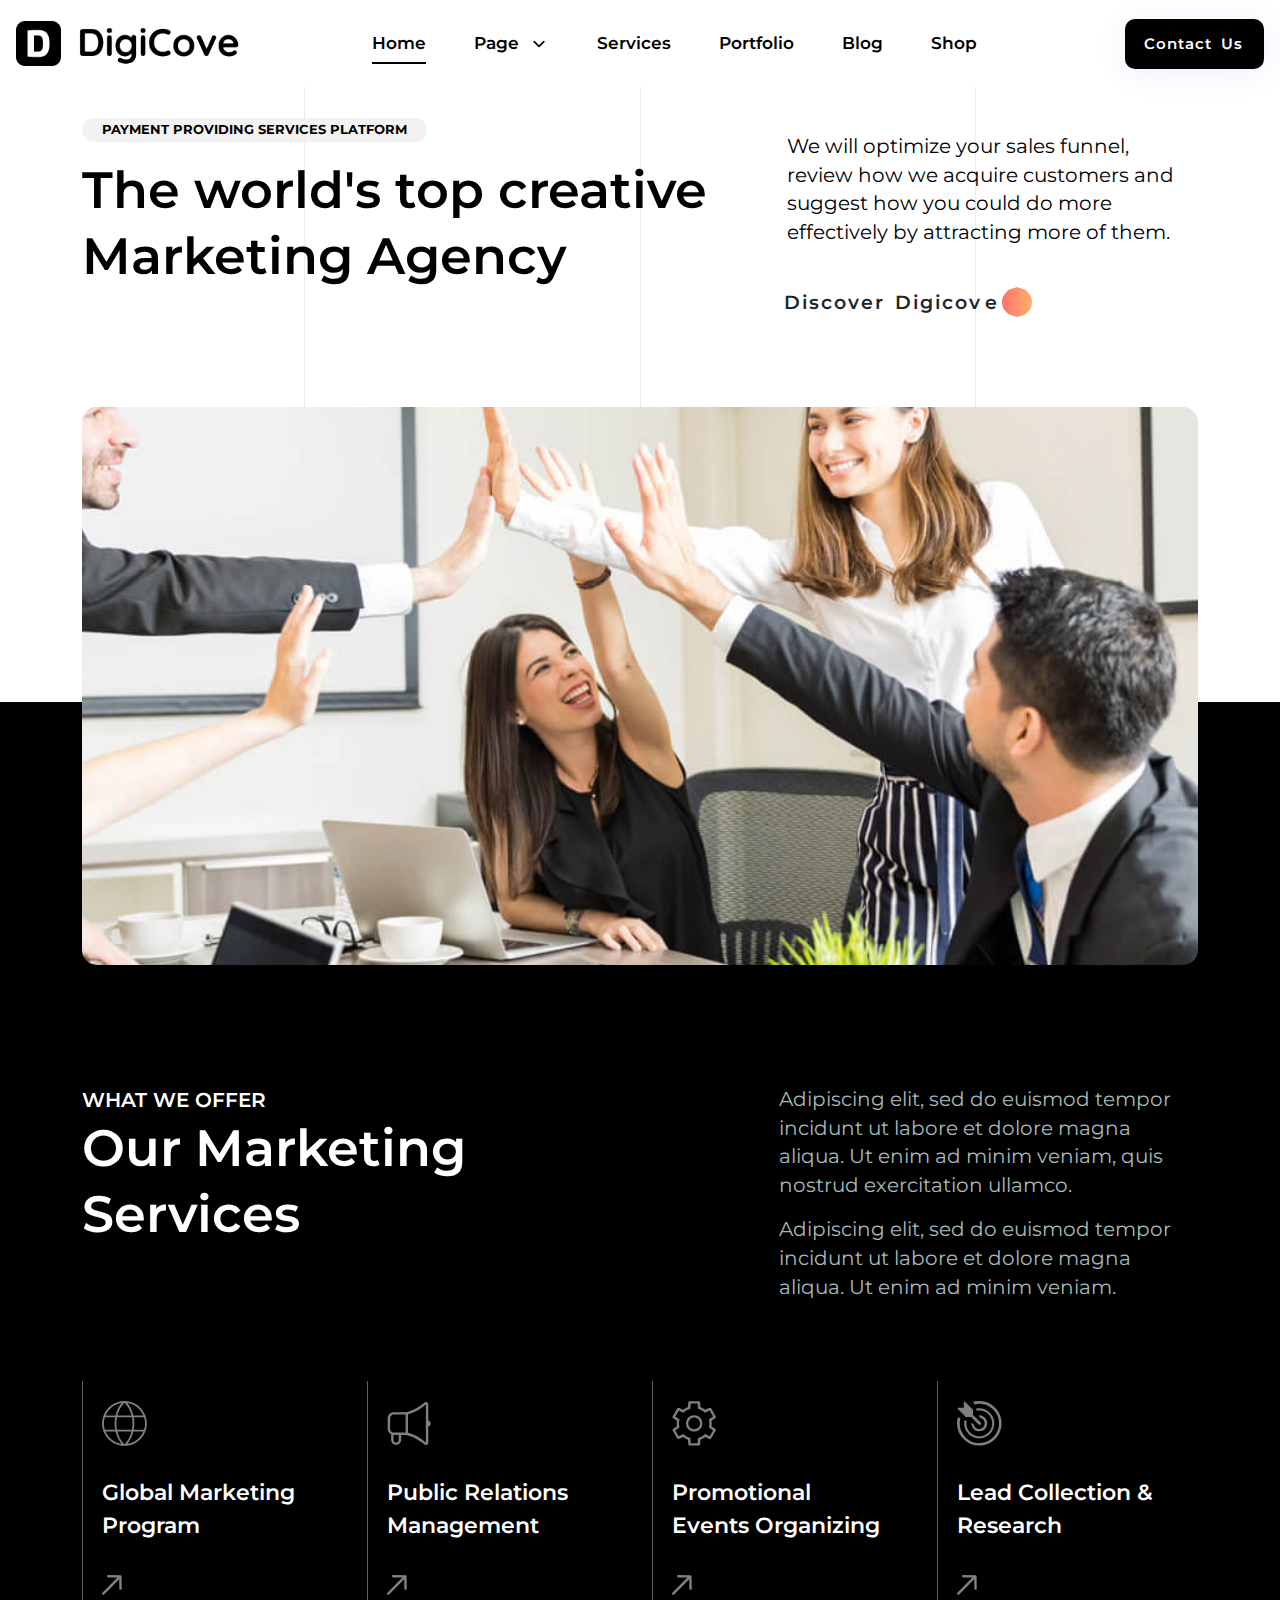
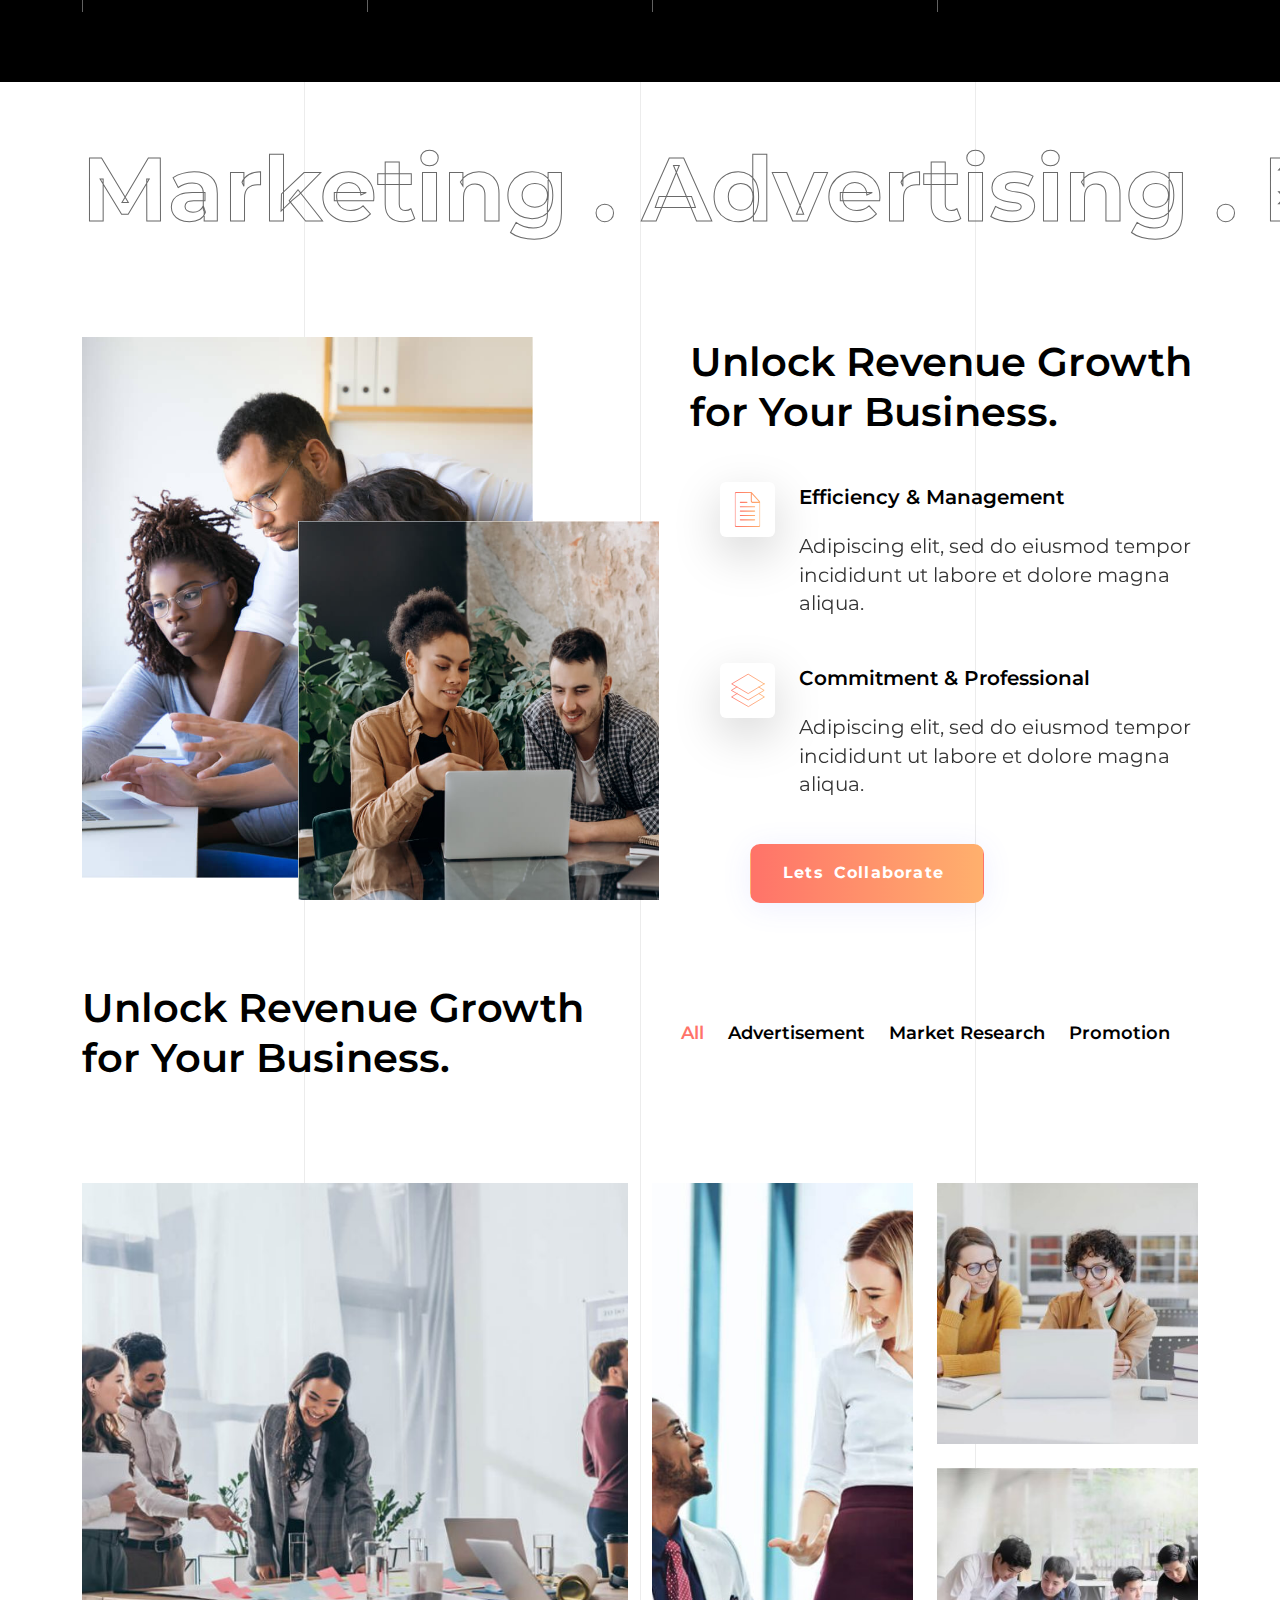
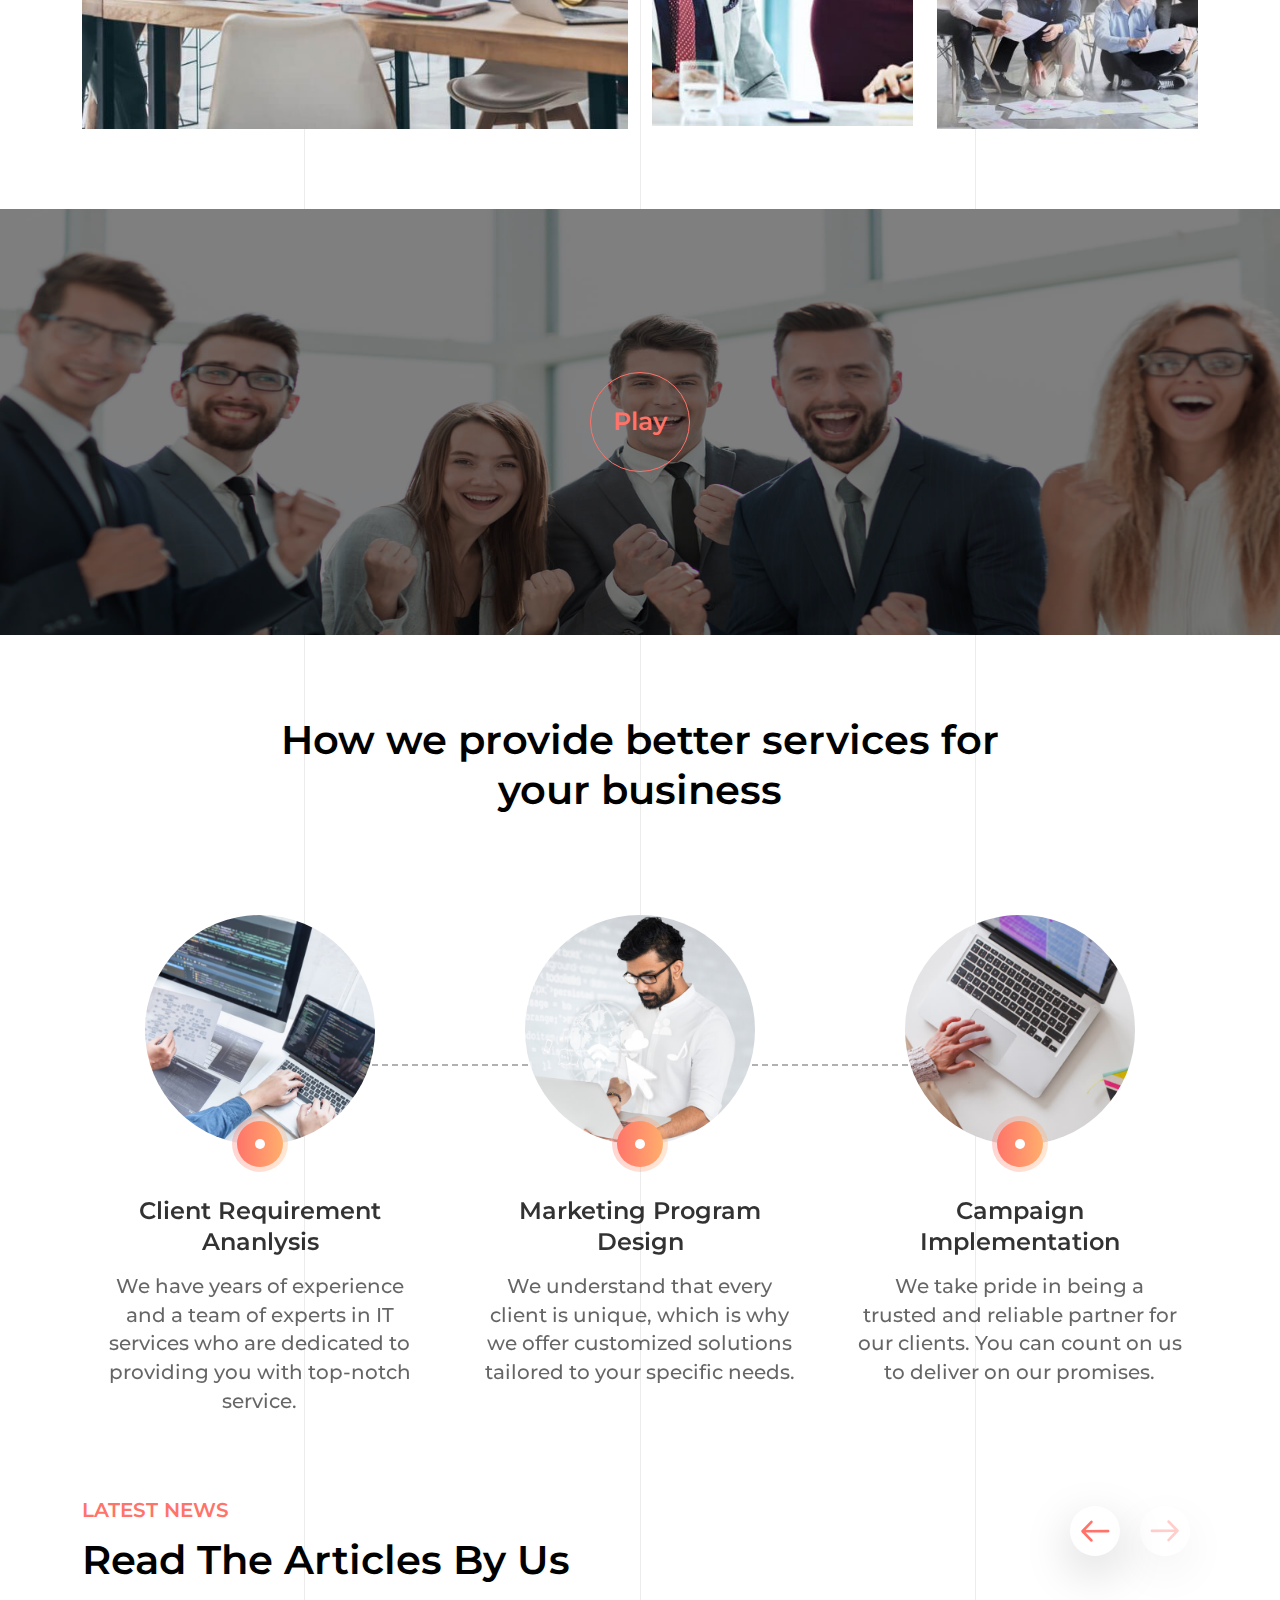
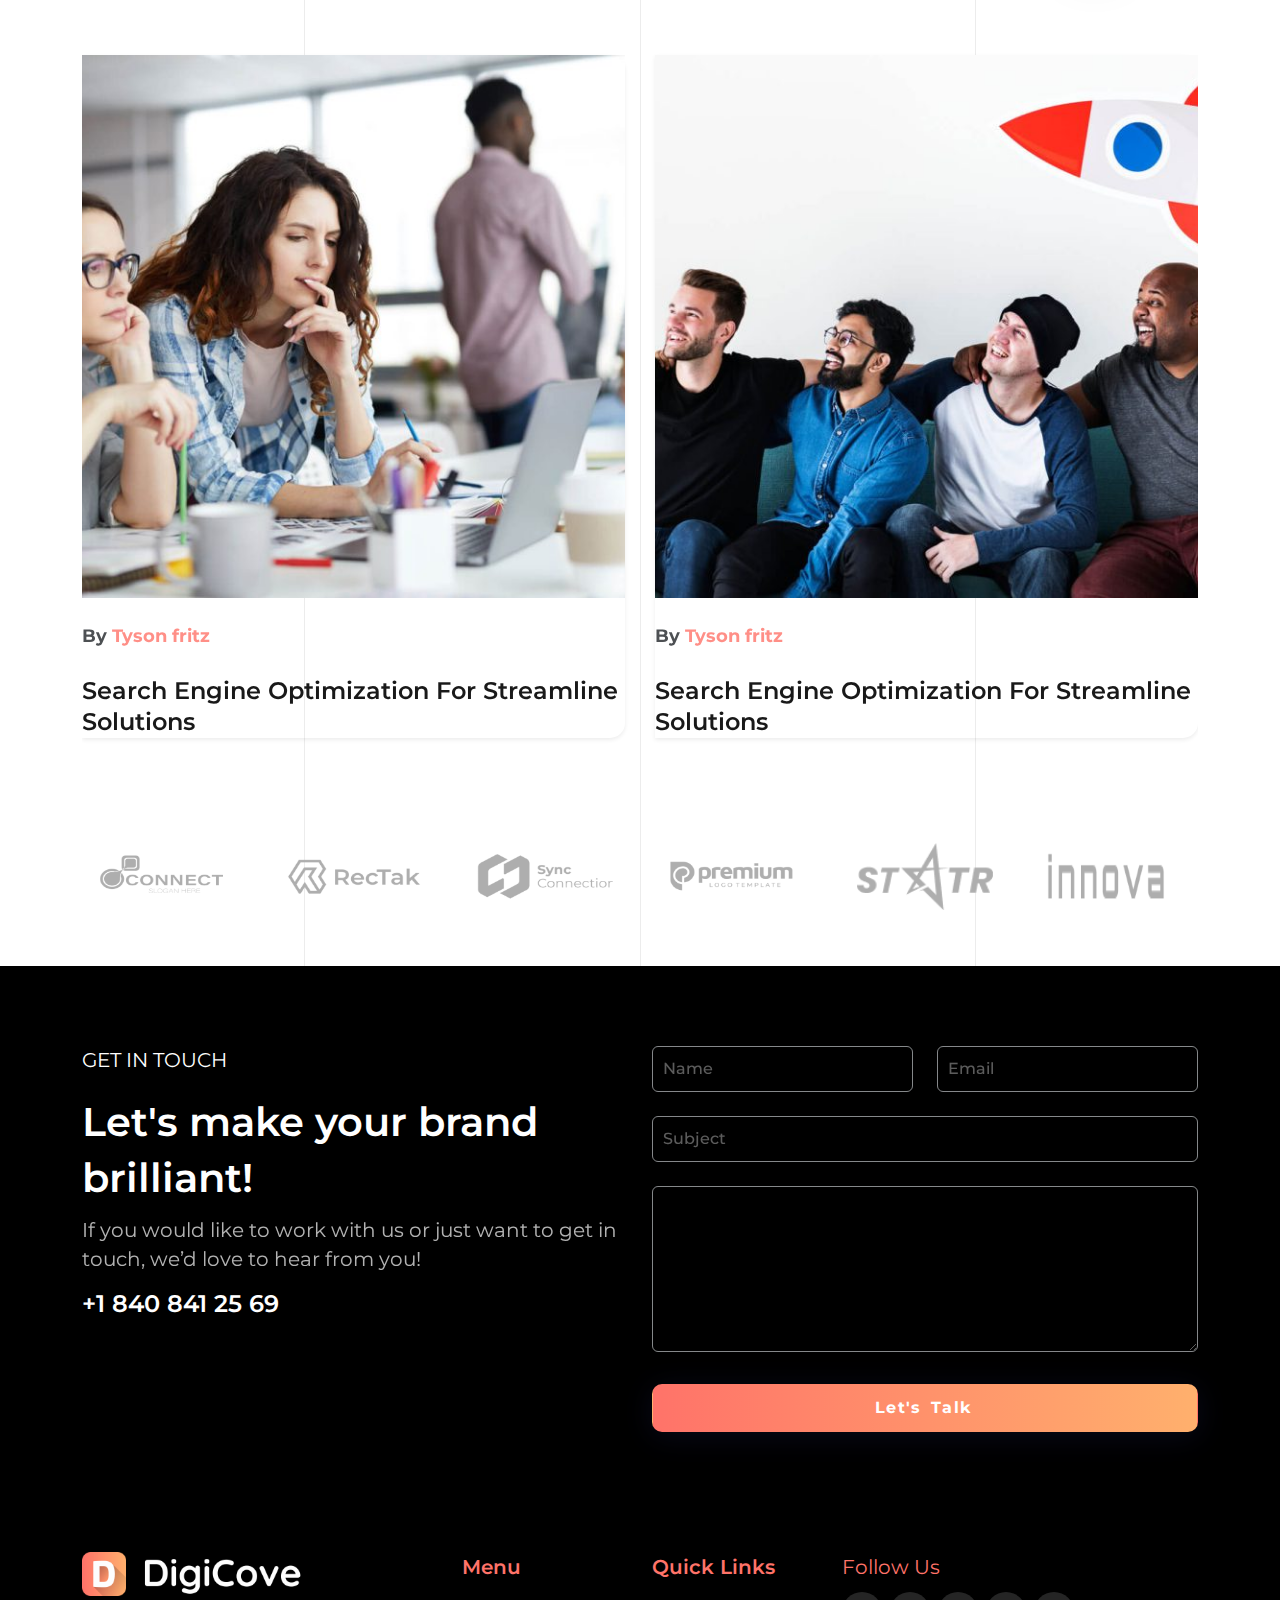
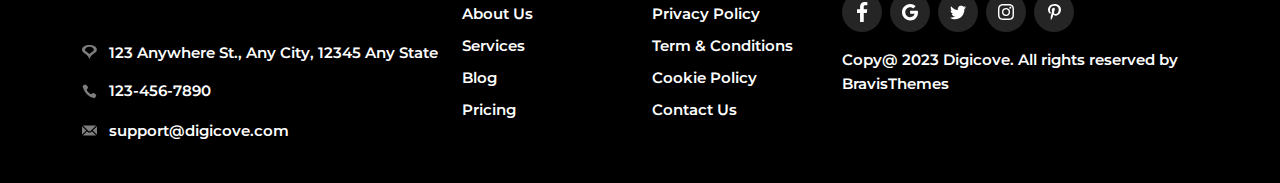
<file: index.html>
<!DOCTYPE html>
<html lang="en">
<head>
    <meta charset="UTF-8">
    <meta name="viewport" content="width=device-width, initial-scale=1.0">
    <title>Home Marketing Agency &#8211; Digicove</title>
    <link rel="stylesheet" href="assets/css/style.min.css">
    <link rel="stylesheet" href="assets/bootstrap/bootstrap.css">
    <link rel="stylesheet" href="./assets/libs/glightBox/glightbox.min.css">
    <link rel="stylesheet" href="./assets/libs/swiper/swiper.css">
</head>
<body>
    <!-- navbar start -->
    <nav class="navbar navbar-expand-xl  container-fluid px-3" aria-label="Offcanvas navbar large">
        <a class="navLogo d-flex align-items-center" href="javascript:;"><img src="assets/img/navbar/logo.png" alt="logo" class="img-fluid w-100 h-100"></a>
        <button class="navbar-toggler d-xl-none d-flex align-items-center border-0 shadow-none "  type="button" data-bs-toggle="offcanvas" data-bs-target="#offcanvasNavbar2" aria-controls="offcanvasNavbar2" aria-label="Toggle navigation">
            <span class="menuIcon d-inline-flex align-items-center"> 
                <img src="assets/img/Menu.png" alt="menu" class="img-fluid w-100 h-100">
            </span>
        </button>
        <div class="offcanvas offcanvas-end text-bg-dark d-xl-block d-none" >
        
            <div class="offcanvas-body align-items-center">
                <ul class="navbar-nav justify-content-center gap-5 flex-grow-1 pe-3">
                    <li class="nav-item navItem">
                    <a class="nav-link d-flex align-items-center mainLink" aria-current="page" href="#"><span class="d-inline-flex align-items-center navLink active">home</span></a>
                    </li>
                    <li class="nav-item navItem">
                    <a class="nav-link d-flex align-items-center mainLink" aria-current="page" href="#"><span class="d-inline-flex align-items-center navLink ">Page</span>  <span class="d-inline-flex align-items-center arrowIcon"><img src="assets/img/navbar/downarrow.png" alt="downarrow" class="img-fluid w-100 h-100"></span></a>
                    <ul class="sub-menu">
                        <li>
                            <a href="javascript:;" class="subMenuLink d-flex align-items-center">
                                <span class="d-inline-flex align-items-center innerSubMenu">About</span>
                            </a>
                        </li>
                            <li>
                            <a href="javascript:;" class="subMenuLink d-flex align-items-center">
                                <span class="d-inline-flex align-items-center innerSubMenu">Our Team</span>
                            </a>
                        </li>
                            <li>
                            <a href="javascript:;" class="subMenuLink d-flex align-items-center">
                                <span class="d-inline-flex align-items-center innerSubMenu">Team Single</span>
                            </a>
                        </li>
                            <li>
                            <a href="javascript:;" class="subMenuLink d-flex align-items-center">
                                <span class="d-inline-flex align-items-center innerSubMenu">Contact</span>
                            </a>
                        </li>
                            <li>
                            <a href="javascript:;" class="subMenuLink d-flex align-items-center">
                                <span class="d-inline-flex align-items-center innerSubMenu">FAQs</span>
                            </a>
                        </li>
                            <li>
                            <a href="javascript:;" class="subMenuLink d-flex align-items-center">
                                <span class="d-inline-flex align-items-center innerSubMenu">Pricing Table</span>
                            </a>
                        </li>
                            <li>
                            <a href="javascript:;" class="subMenuLink d-flex align-items-center">
                                <span class="d-inline-flex align-items-center innerSubMenu">404</span>
                            </a>
                        </li>
                    </ul>
                    </li>
                    <li class="nav-item navItem">
                    <a class="nav-link d-flex align-items-center mainLink" aria-current="page" href="#"><span class="d-inline-flex align-items-center navLink ">Services</span>  </a>
                
                    </li>
                    <li class="nav-item navItem">
                    <a class="nav-link d-flex align-items-center mainLink" aria-current="page" href="#"><span class="d-inline-flex align-items-center navLink ">Portfolio</span> </a>
                    </li>
                    <li class="nav-item navItem">
                    <a class="nav-link d-flex align-items-center mainLink" aria-current="page" href="#"><span class="d-inline-flex align-items-center navLink ">Blog</span> </a>
                    </li>
                    <li class="nav-item navItem">
                    <a class="nav-link d-flex align-items-center mainLink" aria-current="page" href="#"><span class="d-inline-flex align-items-center navLink ">Shop</span> </a>
                    </li>
                </ul>
                <div class="body_Animation">
                    <a href="javascript:;" class="text-decoration-none waivyanc stretched-link navBtn">
                        <span class="waviy">
                            <span style="--i:1" class="heading rotatetxt">C</span>
                            <span style="--i:2" class="heading rotatetxt">o</span>
                            <span style="--i:3" class="heading rotatetxt">n</span>
                            <span style="--i:4" class="heading rotatetxt">t</span>
                            <span style="--i:5" class="heading rotatetxt">a</span>
                            <span style="--i:6" class="heading rotatetxt">c</span>
                            <span style="--i:7" class="heading rotatetxt">t</span>
                            &nbsp;
                            <span style="--i:8" class="heading rotatetxt">U</span>
                            <span style="--i:9" class="heading rotatetxt">s</span>
                            
                        </span>
                    </a>
                </div>
            </div>
        </div>
        
    </nav>
    <!-- navbar end  -->

    <div class="main position-relative">
        <!-- threeLines start -->
            <div class="threelines">
                <span class="line"></span>
                <span class="line"></span>
                <span class="line"></span>
            </div>
        <!-- threeLines emds -->

        <!-- hero section start -->
            <div class="container-fluid heroSection">
                <div class="container">
                    <div class="row">
                        <div class="col-12 col-lg-7">
                            <div class="body_subheading_small mySubheading">
                                PAYMENT PROVIDING SERVICES PLATFORM
                            </div>
                            <div class="body_heading myHeading">
                                The world's top creative Marketing Agency
                            </div>
                        </div>
                        <div class="col-12 col-lg-5">
                            <div class="body_text mytxt">
                                We will optimize your sales funnel, review how we acquire customers and suggest how you could do more effectively by attracting more of them.
                            </div>
                            <div class="body_Animation position-relative">
                                <a href="javascript:;" class="text-decoration-none waivyanc stretched-link">
                                    <span class="waviy">
                                        <span style="--i:1" class="text-dark heading rotatetxt">D</span>
                                        <span style="--i:2" class="text-dark heading rotatetxt">i</span>
                                        <span style="--i:3" class="text-dark heading rotatetxt">s</span>
                                        <span style="--i:4" class="text-dark heading rotatetxt">c</span>
                                        <span style="--i:5" class="text-dark heading rotatetxt">o</span>
                                        <span style="--i:6" class="text-dark heading rotatetxt">v</span>
                                        <span style="--i:7" class="text-dark heading rotatetxt">e</span>
                                        <span style="--i:8" class="text-dark heading rotatetxt">r</span>
                                        &nbsp;
                                        <span style="--i:9" class="text-dark heading rotatetxt">D</span>
                                        <span style="--i:10" class="text-dark heading rotatetxt">i</span>
                                        <span style="--i:11" class="text-dark heading rotatetxt">g</span>
                                        <span style="--i:12" class="text-dark heading rotatetxt">i</span>
                                        <span style="--i:13" class="text-dark heading rotatetxt">c</span>
                                        <span style="--i:14" class="text-dark heading rotatetxt">o</span>
                                        <span style="--i:15" class="text-dark heading rotatetxt">v</span>
                                        <span style="--i:16" class="text-dark heading ">e</span>
                                    </span>
                                    <span class="pinkImage">
                                    </span>
                                </a>
                            </div>
                        </div>
                        
                    </div>
                </div>
            </div>
        <!-- hero section ends -->
    
        <!-- sectionTwo Start -->
            <div class="container-fluid setionTwo section_spacing">
                <div class="container">
                    <div class="row justify-content-center">
                        <div class="col-12">
                            <div class="BigIamge">
                                <img src="./assets/img/home01.jpg" alt="heroImg" class="h-100 w-100 img-fluid">
                            </div>
                        </div>
                    </div>
                    <div class="content">
                        <div class="row">
                            <div class="col-12 col-md-5">
                                <div class="body_subheading text-white">
                                        WHAT WE OFFER
                                    </div>
                                    <div class="body_heading text-white">
                                        Our Marketing Services
                                </div>
                            </div>
                            <div class="col-12 col-md-7">
                                <div class="row justify-content-start justify-content-md-end">
                                    <div class="col-12 col-md-8">
                                        <div class="body_text opColor pt-3 pt-md-0">
                                            Adipiscing elit, sed do euismod tempor incidunt ut labore et dolore magna aliqua. Ut enim ad minim veniam, quis nostrud exercitation ullamco.
                                                <div class="pt-3">
                                                    Adipiscing elit, sed do euismod tempor incidunt ut labore et dolore magna aliqua. Ut enim ad minim veniam.
                                                </div>
                                        </div>
                                    </div>
                                </div>
                            </div>
                        </div>
                        <div class="cardRow">
                            <div class="row gy-4">
                                <div class="col-12 col-sm-6 col-md-3">
                                    <div class="mainCard">
                                        <div class="cardImg">
                                            <img src="./assets/img/glove.svg" alt="cardImage" class="h-100 w-100 img-fluid">
                                        </div>
                                        <div class="cardHeading">
                                            <a href="javascript:;" class="text-decoration-none body_heading_small text-white">
                                                Global Marketing Program
                                            </a>
                                        </div>
                                        <div class="cardbtn">
                                            <a href="javascript:;" class="text-decoration-none">
                                                <img src="./assets/img/arrowred.svg" alt="arroeimage" class="h-100 w-100 img-fluid">
                                            </a>
                                        </div>
                                    </div>
                                </div>
                                <div class="col-12 col-sm-6 col-md-3">
                                    <div class="mainCard">
                                        <div class="cardImg">
                                            <img src="./assets/img/speaker.svg" alt="cardImage" class="h-100 w-100 img-fluid">
                                        </div>
                                        <div class="cardHeading">
                                            <a href="javascript:;" class="text-decoration-none body_heading_small text-white">
                                                Public Relations Management
                                            </a>
                                        </div>
                                        <div class="cardbtn">
                                            <a href="javascript:;" class="text-decoration-none">
                                                <img src="./assets/img/arrowred.svg" alt="arroeimage" class="h-100 w-100 img-fluid">
                                            </a>
                                        </div>
                                    </div>
                                </div>
                                <div class="col-12 col-sm-6 col-md-3">
                                    <div class="mainCard">
                                        <div class="cardImg">
                                            <img src="./assets/img/setting.svg" alt="cardImage" class="h-100 w-100 img-fluid">
                                        </div>
                                        <div class="cardHeading">
                                            <a href="javascript:;" class="text-decoration-none body_heading_small text-white">
                                                Promotional Events Organizing
                                            </a>
                                        </div>
                                        <div class="cardbtn">
                                            <a href="javascript:;" class="text-decoration-none">
                                                <img src="./assets/img/arrowred.svg" alt="arroeimage" class="h-100 w-100 img-fluid">
                                            </a>
                                        </div>
                                    </div>
                                </div>
                                <div class="col-12 col-sm-6 col-md-3">
                                    <div class="mainCard">
                                        <div class="cardImg">
                                            <img src="./assets/img/aim.svg" alt="cardImage" class="h-100 w-100 img-fluid">
                                        </div>
                                        <div class="cardHeading">
                                            <a href="javascript:;" class="text-decoration-none body_heading_small text-white">
                                                Lead Collection & Research
                                            </a>
                                        </div>
                                        <div class="cardbtn">
                                            <a href="javascript:;" class="text-decoration-none">
                                                <img src="./assets/img/arrowred.svg" alt="arroeimage" class="h-100 w-100 img-fluid">
                                            </a>
                                        </div>
                                    </div>
                                </div>
                            </div>
                        </div>
                    </div>
                </div>
            </div>
        <!-- sectionTwo Ends -->
    
        <!-- marquee Section start -->
            <div class="container-fluid section_spacing marqueeSection overflow-hidden">
                <div class="container">
                    <div class="row">
                        <div class="col-12">
                            <div class="marqueeTxt text-nowrap">
                                Marketing .  Advertising . Promotion Marketing .  Advertising . Promotion Marketing .  Advertising . Promotion Marketing .  Advertising . Promotion Marketing .  Advertising . Promotion Marketing .  Advertising . Promotion . Marketing .  Advertising . Promotion Marketing .  Advertising . Promotion Marketing .  Advertising . Promotion Marketing .  Advertising . Promotion Marketing .  Advertising . Promotion Marketing .  Advertising . Promotion
                                Marketing .  Advertising . Promotion Marketing .  Advertising . Promotion Marketing .  Advertising . Promotion Marketing .  Advertising . Promotion Marketing .  Advertising . Promotion Marketing .  Advertising . Promotion . Marketing .  Advertising . Promotion Marketing .  Advertising . Promotion Marketing .  Advertising . Promotion Marketing .  Advertising . Promotion Marketing .  Advertising . Promotion Marketing .  Advertising . Promotion
                                Marketing .  Advertising . Promotion Marketing .  Advertising . Promotion Marketing .  Advertising . Promotion Marketing .  Advertising . Promotion Marketing .  Advertising . Promotion Marketing .  Advertising . Promotion . Marketing .  Advertising . Promotion Marketing .  Advertising . Promotion Marketing .  Advertising . Promotion Marketing .  Advertising . Promotion Marketing .  Advertising . Promotion Marketing .  Advertising . Promotion
                                Marketing .  Advertising . Promotion Marketing .  Advertising . Promotion Marketing .  Advertising . Promotion Marketing .  Advertising . Promotion Marketing .  Advertising . Promotion Marketing .  Advertising . Promotion . Marketing .  Advertising . Promotion Marketing .  Advertising . Promotion Marketing .  Advertising . Promotion Marketing .  Advertising . Promotion Marketing .  Advertising . Promotion Marketing .  Advertising . Promotion
                                Marketing .  Advertising . Promotion Marketing .  Advertising . Promotion Marketing .  Advertising . Promotion Marketing .  Advertising . Promotion Marketing .  Advertising . Promotion Marketing .  Advertising . Promotion . Marketing .  Advertising . Promotion Marketing .  Advertising . Promotion Marketing .  Advertising . Promotion Marketing .  Advertising . Promotion Marketing .  Advertising . Promotion Marketing .  Advertising . Promotion
                                Marketing .  Advertising . Promotion Marketing .  Advertising . Promotion Marketing .  Advertising . Promotion Marketing .  Advertising . Promotion Marketing .  Advertising . Promotion Marketing .  Advertising . Promotion . Marketing .  Advertising . Promotion Marketing .  Advertising . Promotion Marketing .  Advertising . Promotion Marketing .  Advertising . Promotion Marketing .  Advertising . Promotion Marketing .  Advertising . Promotion
                            </div>
                        </div>
                    </div>
                </div>
            </div>
        <!-- marquee Section Ends -->
    
        <!-- sectionThree start -->
            <div class="container-fluid unlockSection section_spacing">
                <div class="container">
                    <div class="row">
                        <div class="col-10 col-sm-9 col-lg-6 col-xl-5">
                            <div class="imagesSection position-relative">
                                <div class="unlockimg01">
                                    <img src="./assets/img/unlock01.jpg" alt="unlockImage" class="h-100 w-100 img-fluid">
                                </div>
                                <div class="unlockimg02 position-absolute">
                                    <img src="./assets/img/unlock02.jpg" alt="unlockImage" class="h-100 w-100 img-fluid">
                                </div>
                            </div>
                        </div>
                        <div class="col-12 col-lg-6 col-xl-7">
                            <div class="unlocktxt">
                                <div class="row">
                                    <div class="col-12">
                                        <div class="body_heading_large unlocktxtHeading">
                                            Unlock Revenue Growth for Your Business.
                                        </div>
                                    </div>
                                    <div class="col-12">
                                        <div class="mainCard">
                                            <div class="row">
                                                <div class="col-auto">
                                                    <div class="unlockIcon shadow-lg rounded-2">
                                                        <img src="./assets/img/document.svg" alt="unlockIcon" class="h-100 w-100 img-fluid">
                                                    </div>
                                                </div>
                                                <div class="col">
                                                    <div class="unlockIconTxt">
                                                        <div class="body_subheading">
                                                            Efficiency & Management
                                                        </div>
                                                        <div class="body_text carddescription">
                                                            Adipiscing elit, sed do eiusmod tempor incididunt ut labore et dolore magna aliqua.
                                                        </div>
                                                    </div>
                                                </div>
                                            </div>
                                        </div>
                                        <div class="mainCard">
                                            <div class="row">
                                                <div class="col-auto">
                                                    <div class="unlockIcon shadow-lg rounded-2">
                                                        <img src="./assets/img/layers.svg" alt="unlockIcon" class="h-100 w-100 img-fluid">
                                                    </div>
                                                </div>
                                                <div class="col">
                                                    <div class="unlockIconTxt">
                                                        <div class="body_subheading">
                                                            Commitment & Professional
                                                        </div>
                                                        <div class="body_text carddescription">
                                                            Adipiscing elit, sed do eiusmod tempor incididunt ut labore et dolore magna aliqua.
                                                        </div>
                                                    </div>
                                                </div>
                                            </div>
                                        </div>
                                    </div>
                                    <div class="col-12">
                                        <div class="mainBtndiv">
                                            <button class="btn mainBtn" type="button"> 
                                                <div class="body_Animation position-relative">
                                                    <a href="javascript:;" class="text-decoration-none waivyanc stretched-link">
                                                        <span class="waviy">
                                                            <span style="--i:1" class="text-dark heading rotatetxt">L</span>
                                                            <span style="--i:2" class="text-dark heading rotatetxt">e</span>
                                                            <span style="--i:3" class="text-dark heading rotatetxt">t</span>
                                                            <span style="--i:4" class="text-dark heading rotatetxt">s</span>
                                                            &nbsp;
                                                            <span style="--i:5" class="text-dark heading rotatetxt">C</span>
                                                            <span style="--i:6" class="text-dark heading rotatetxt">o</span>
                                                            <span style="--i:7" class="text-dark heading rotatetxt">l</span>
                                                            <span style="--i:8" class="text-dark heading rotatetxt">l</span>
                                                            <span style="--i:9" class="text-dark heading rotatetxt">a</span>
                                                            <span style="--i:10" class="text-dark heading rotatetxt">b</span>
                                                            <span style="--i:11" class="text-dark heading rotatetxt">o</span>
                                                            <span style="--i:12" class="text-dark heading rotatetxt">r</span>
                                                            <span style="--i:13" class="text-dark heading rotatetxt">a</span>
                                                            <span style="--i:14" class="text-dark heading rotatetxt">t</span>
                                                            <span style="--i:15" class="text-dark heading rotatetxt">e</span>
                                                        </span>
                                                    </a>
                                                </div>
                                            </button>
                                        </div>
                                    </div>
                                </div>
                            </div>
                        </div>
                    </div>
                </div>
            </div>
        <!--sectionThree Ends -->

        <!-- Section Four Start -->
            <div class="container-fluid section_spacing sectionFour">
                <div class="container">
                    <div class="row">
                        <div class="col-12 col-lg-6">
                            <div class="body_heading_large">
                                Unlock Revenue Growth for Your Business.
                            </div>
                        </div>
                        <div class="col-12 col-lg-6 overflow-x-hidden">
                            <ul class="nav nav-tabs navTabs pt-3 pt-md-4 pt-lg-0 justify-content-xl-center align-items-center h-100 gap-3 gap-sm-4 overflow-x-auto overflow-y-hidden flex-nowrap" id="myTab" role="tablist">
                                <li class="nav-item navItem" role="presentation">
                                <button class="nav-link navLink p-0 active" id="home-tab" data-bs-toggle="tab" data-bs-target="#home-tab-pane" type="button" role="tab" aria-controls="home-tab-pane" aria-selected="true">All
                                </li>
                                <li class="nav-item navItem" role="presentation">
                                <button class="nav-link navLink p-0" id="profile-tab" data-bs-toggle="tab" data-bs-target="#profile-tab-pane" type="button" role="tab" aria-controls="profile-tab-pane" aria-selected="false">Advertisement
                                </li>
                                <li class="nav-item navItem" role="presentation">
                                <button class="nav-link navLink p-0 text-nowrap" id="contact-tab" data-bs-toggle="tab" data-bs-target="#contact-tab-pane" type="button" role="tab" aria-controls="contact-tab-pane" aria-selected="false">Market Research
                                </li>
                                <li class="nav-item navItem" role="presentation">
                                <button class="nav-link navLink p-0" id="disabled-tab" data-bs-toggle="tab" data-bs-target="#disabled-tab-pane" type="button" role="tab" aria-controls="disabled-tab-pane" aria-selected="false">Promotion
                                </li>
                            </ul>
                            
                        </div>
                    </div>
                    <div class="row">
                        <div class="col-12">
                            <div class="tab-content tabContent" id="myTabContent">
                                <div class="tab-pane fade show active" id="home-tab-pane" role="tabpanel" aria-labelledby="home-tab" tabindex="0">
                                    <div class="sectionPhotos">
                                        <div class="row gy-4">
                                            <div class="col-12 col-md-6">
                                                <div class="sec0401img sectionImg">
                                                    <img src="./assets/img/sec0401.jpg" alt="SectionFourImage" class="h-100 w-100 img-fluid">
                                                    <a href="javascript:;" class="stretched-link"></a>
                                                    <div class="hoverDiv">
                                                        Search Engine Optmization
                                                    </div>
                                                </div>
                                            </div>
                                            <div class="col-12 col-md-6">
                                                <div class="row gy-4">
                                                    <div class="col-12 col-sm-6">
                                                        <div class="sec0402img sectionImg">
                                                            <img src="./assets/img/sec0402.jpg" alt="SectionFourImage" class="h-100 w-100 img-fluid">
                                                            <a href="javascript:;" class="stretched-link"></a>
                                                            <div class="hoverDiv">
                                                                PPC ADVERTISING
                                                            </div>
                                                        </div>
                                                    </div>
                                                    <div class="col-12 col-sm-6">
                                                        <div class="row gy-4">
                                                            <div class="col-12">
                                                                <div class="sec0403img sectionImg">
                                                                    <img src="./assets/img/sec0403.jpg" alt="SectionFourImage" class="h-100 w-100 img-fluid">
                                                                    <a href="javascript:;" class="stretched-link"></a>
                                                                    <div class="hoverDiv">
                                                                        CONTENT MARKETING
                                                                    </div>
                                                                </div>
                                                            </div>
                                                            <div class="col-12">
                                                                <div class="sec0404img sectionImg">
                                                                    <img src="./assets/img/sec0404.jpg" alt="SectionFourImage" class="h-100 w-100 img-fluid">
                                                                    <a href="javascript:;" class="stretched-link"></a>
                                                                    <div class="hoverDiv">
                                                                        SOCIAL MEDIA MARKETING
                                                                    </div>
                                                                </div>
                                                            </div>
                                                        </div>
                                                    </div>
                                                </div>
                                            </div>
                                        </div>
                                    </div>
                                </div>
                                <div class="tab-pane fade" id="profile-tab-pane" role="tabpanel" aria-labelledby="profile-tab" tabindex="0">
                                    <div class="mainPoster position-relative">
                                        <div class="inner mainPageInner">
                                            <img src="./assets/img/sec0405.jpg" alt="sectioFourImage" class="h-100 w-100 img-fluid">
                                        </div>
                                        <div class="playbtnDiv position-absolute top-50 start-50 translate-middle z-3">
                                            <a href="https://www.youtube.com/watch?v=XHOmBV4js_E" class="playbtn text-decoration-none glightbox3">Play</a>
                                        </div>
                                    </div>
                                </div>
                                <div class="tab-pane fade" id="contact-tab-pane" role="tabpanel" aria-labelledby="contact-tab" tabindex="0">
                                    <div class="sectionPhotos">
                                        <div class="row gy-4">
                                            <div class="col-12 col-md-6">
                                                <div class="sec0401img sectionImg">
                                                    <img src="./assets/img/sec0401.jpg" alt="SectionFourImage" class="h-100 w-100 img-fluid">
                                                    <a href="javascript:;" class="stretched-link"></a>
                                                    <div class="hoverDiv">
                                                        Search Engine Optmization
                                                    </div>
                                                </div>
                                            </div>
                                            <div class="col-12 col-md-6">
                                                <div class="row gy-4">
                                                    <div class="col-12 col-sm-6">
                                                        <div class="sec0402img sectionImg">
                                                            <img src="./assets/img/sec0402.jpg" alt="SectionFourImage" class="h-100 w-100 img-fluid">
                                                            <a href="javascript:;" class="stretched-link"></a>
                                                            <div class="hoverDiv">
                                                                PPC ADVERTISING
                                                            </div>
                                                        </div>
                                                    </div>
                                                    <div class="col-12 col-sm-6">
                                                        <div class="row gy-4">
                                                            <div class="col-12">
                                                                <div class="sec0403img sectionImg">
                                                                    <img src="./assets/img/sec0403.jpg" alt="SectionFourImage" class="h-100 w-100 img-fluid">
                                                                    <a href="javascript:;" class="stretched-link"></a>
                                                                    <div class="hoverDiv">
                                                                        CONTENT MARKETING
                                                                    </div>
                                                                </div>
                                                            </div>
                                                            <div class="col-12">
                                                                <div class="sec0404img sectionImg">
                                                                    <img src="./assets/img/sec0404.jpg" alt="SectionFourImage" class="h-100 w-100 img-fluid">
                                                                    <a href="javascript:;" class="stretched-link"></a>
                                                                    <div class="hoverDiv">
                                                                        SOCIAL MEDIA MARKETING
                                                                    </div>
                                                                </div>
                                                            </div>
                                                        </div>
                                                    </div>
                                                </div>
                                            </div>
                                        </div>
                                    </div>
                                </div>
                                <div class="tab-pane fade" id="disabled-tab-pane" role="tabpanel" aria-labelledby="disabled-tab" tabindex="0">
                                    <div class="mainPoster position-relative">
                                        <div class="inner mainPageInner">
                                            <img src="./assets/img/sec0405.jpg" alt="sectioFourImage" class="h-100 w-100 img-fluid">
                                        </div>
                                        <div class="playbtnDiv position-absolute top-50 start-50 translate-middle z-3">
                                            <a href="https://www.youtube.com/watch?v=XHOmBV4js_E" class="playbtn text-decoration-none glightbox3">Play</a>
                                        </div>
                                    </div>
                                </div>
                            </div>
                        </div>
                    </div>
                </div>
            </div>
        <!-- Section Four Ends -->

        <!-- section Five Start -->
            <div class="container-fluid section_spacing sectionFive">
                <div class="row align-items-center justify-content-center">
                    <div class="col-12 px-0">
                        <div class="mainPoster position-relative">
                            <div class="inner mainPageInner">
                                <img src="./assets/img/sec0405.jpg" alt="sectioFourImage" class="h-100 w-100 img-fluid">
                            </div>
                            <div class="playbtnDiv position-absolute top-50 start-50 translate-middle z-3">
                                <a href="https://www.youtube.com/watch?v=XHOmBV4js_E" class="playbtn text-decoration-none glightbox3">Play</a>
                            </div>
                        </div>
                    </div>
                </div>
            </div>
        <!-- section Five Ends -->

        <!-- section Six start -->
            <div class="container-fluid section_spacing sectionSix">
                <div class="container">
                    <div class="row justify-content-center text-center">
                        <div class="col-12 col-lg-8">
                            <div class="body_heading_large">
                                How we provide better services for your business
                            </div>
                        </div>
                    </div>
                    <div class="cardDiv">
                        <div class="row justify-content-between gy-4">
                            <div class="col-12 col-sm-6 col-lg-4">
                                <div class="row">
                                    <div class="col-12">
                                        <div class="mainCard">
                                            <div class="row justify-content-center">
                                                <div class="col-8">
                                                    <div class="cardCircle">
                                                        <div class="cardImg">
                                                            <img src="./assets/img/sec0601.jpg" alt="cardImg" class="h-100 w-100 img-fluid">
                                                        </div>
                                                        <span class="threeDiv"></span>
                                                    </div>
                                                </div>
                                                <div class="col-10">
                                                    <div class="body_subheading_large cardHEading">
                                                        Client Requirement Ananlysis
                                                    </div>
                                                </div>
                                                <div class="col-11">
                                                    <div class="cardDescription body_text">
                                                        We have years of experience and a team of experts in IT services who are dedicated to providing you with top-notch service.
                                                    </div>
                                                </div>
                                            </div>
                                        </div>
                                    </div>
                                </div>
                            </div>
                            <div class="col-12 col-sm-6 col-lg-4">
                                <div class="row">
                                    <div class="col-12">
                                        <div class="mainCard">
                                            <div class="row justify-content-center">
                                                <div class="col-8">
                                                    <div class="cardCircle">
                                                        <div class="cardImg">
                                                            <img src="./assets/img/sec0602.jpg" alt="cardImg" class="h-100 w-100 img-fluid">
                                                        </div>
                                                        <span class="threeDiv"></span>
                                                    </div>
                                                </div>
                                                <div class="col-10">
                                                    <div class="body_subheading_large cardHEading">
                                                        Marketing Program Design
                                                    </div>
                                                </div>
                                                <div class="col-11">
                                                    <div class="cardDescription body_text">
                                                        We understand that every client is unique, which is why we offer customized solutions tailored to your specific needs.
                                                    </div>
                                                </div>
                                            </div>
                                        </div>
                                    </div>
                                </div>
                            </div>
                            <div class="col-12 col-sm-6 col-lg-4">
                                <div class="row">
                                    <div class="col-12">
                                        <div class="mainCard">
                                            <div class="row justify-content-center">
                                                <div class="col-8">
                                                    <div class="cardCircle">
                                                        <div class="cardImg">
                                                            <img src="./assets/img/sec0603.jpg" alt="cardImg" class="h-100 w-100 img-fluid">
                                                        </div>
                                                        <span class="threeDiv"></span>
                                                    </div>
                                                </div>
                                                <div class="col-10">
                                                    <div class="body_subheading_large cardHEading">
                                                        Campaign Implementation
                                                    </div>
                                                </div>
                                                <div class="col-11">
                                                    <div class="cardDescription body_text">
                                                        We take pride in being a trusted and reliable partner for our clients. You can count on us to deliver on our promises.
                                                    </div>
                                                </div>
                                            </div>
                                        </div>
                                    </div>
                                </div>
                            </div>
                        </div>
                    </div>
                </div>
            </div>
        <!-- section Six Ends -->

        <!-- news Section Start -->
            <div class="container-fluid newsSection section_spacing">
                <div class="container">
                    <div class="row align-items-center gy-4 position-relative">
                        <div class="col-12 col-sm-6">
                            <div class="body_subheading mainHaeding">
                                LATEST NEWS
                            </div>
                            <div class="body_heading_large">
                                Read The Articles By Us
                            </div>
                        </div>
                        <div class="col-12 col-sm-6 d-none d-sm-block">
                            <div class="arrowDiv">
                                <div class="swiper-button-prev shadow-lg">
                                    <div class="arrowImg">
                                        <img src="./assets/img/arrowSame.svg" alt="" class="h-100 w-100 img-fluid">
                                    </div>
                                </div>
                                <div class="swiper-button-next shadow-lg">
                                    <div class="arrowImg">
                                        <img src="./assets/img/arrowSame.svg" alt="" class="h-100 w-100 img-fluid">
                                    </div>
                                </div>
                            </div>
                        </div>
                    </div>
                    <div class="mainCardDiv position-relative">
                        <div class="row">
                            <div class="col-12">
                                <div class="swiper mySwiper mySwiperNews">
                                    <div class="swiper-wrapper">
                                        <div class="swiper-slide">
                                            <div class="mainCard shadow-sm">
                                                <div class="cardImage">
                                                    <img src="./assets/img/news01.jpg" alt="NEwsSectionImage" class="h-100 w-100 img-fluid">
                                                </div>
                                                <div class="cardHeading">
                                                    By <span class="colorChange">Tyson fritz</span>
                                                </div>
                                                <div class="mainHeadingDiv">
                                                    <a href="javascript:;" class="text-decoration-none body_subheading_large cardSubheading">
                                                        Search Engine Optimization For Streamline Solutions
                                                    </a>
                                                </div>
                                            </div>
                                        </div>
                                        <div class="swiper-slide">
                                            <div class="mainCard shadow-sm">
                                                <div class="cardImage">
                                                    <img src="./assets/img/news02.jpg" alt="NEwsSectionImage" class="h-100 w-100 img-fluid">
                                                </div>
                                                <div class="cardHeading">
                                                    By <span class="colorChange">Tyson fritz</span>
                                                </div>
                                                <div class="mainHeadingDiv">
                                                    <a href="javascript:;" class="text-decoration-none body_subheading_large cardSubheading">
                                                        Search Engine Optimization For Streamline Solutions
                                                    </a>
                                                </div>
                                            </div>
                                        </div>
                                        <div class="swiper-slide">
                                            <div class="mainCard shadow-sm">
                                                <div class="cardImage">
                                                    <img src="./assets/img/news03.jpg" alt="NEwsSectionImage" class="h-100 w-100 img-fluid">
                                                </div>
                                                <div class="cardHeading">
                                                    By <span class="colorChange">Tyson fritz</span>
                                                </div>
                                                <div class="mainHeadingDiv">
                                                    <a href="javascript:;" class="text-decoration-none body_subheading_large cardSubheading">
                                                        Search Engine Optimization For Streamline Solutions
                                                    </a>
                                                </div>
                                            </div>
                                        </div>
                                        <div class="swiper-slide">
                                            <div class="mainCard shadow-sm">
                                                <div class="cardImage">
                                                    <img src="./assets/img/news02.jpg" alt="NEwsSectionImage" class="h-100 w-100 img-fluid">
                                                </div>
                                                <div class="cardHeading">
                                                    By <span class="colorChange">Tyson fritz</span>
                                                </div>
                                                <div class="mainHeadingDiv">
                                                    <a href="javascript:;" class="text-decoration-none body_subheading_large cardSubheading">
                                                        Search Engine Optimization For Streamline Solutions
                                                    </a>
                                                </div>
                                            </div>
                                        </div>
                                    </div>
                                </div>
                                <div class="swiper-pagination d-block d-sm-none"></div>
                            </div>
                        </div>
                    </div>
                </div>
            </div>
        <!-- news Section Ends -->

        <!-- logo Section Start -->
            <div class="container-fluid logoSection section_spacing">
                <div class="container">
                    <div class="row align-items-center">
                        <div class="col-4 col-md-3 col-lg-2">
                            <div class="doubleImg">
                                <div class="logoSecImg logoSecImgOne">
                                    <a href="javascripts:;" class="text-decoration-none">
                                        <img src="./assets/img/logosec01.png" alt="logoSectionImage" class="h-100 w-100 img-fluid">
                                    </a>
                                </div>
                                <div class="logoSecImg logoSecImgTwo">
                                    <a href="javascripts:;" class="text-decoration-none">
                                        <img src="./assets/img/logosec01.png" alt="logoSectionImage" class="h-100 w-100 img-fluid">
                                    </a>
                                </div>
                            </div>
                        </div>
                        <div class="col-4 col-md-3 col-lg-2">
                            <div class="doubleImg">
                                <div class="logoSecImg logoSecImgOne">
                                    <a href="javascripts:;" class="text-decoration-none">
                                        <img src="./assets/img/logosec02.png" alt="logoSectionImage" class="h-100 w-100 img-fluid">
                                    </a>
                                </div>
                                <div class="logoSecImg logoSecImgTwo">
                                    <a href="javascripts:;" class="text-decoration-none">
                                        <img src="./assets/img/logosec02.png" alt="logoSectionImage" class="h-100 w-100 img-fluid">
                                    </a>
                                </div>
                            </div>
                        </div>
                        <div class="col-4 col-md-3 col-lg-2">
                            <div class="doubleImg">
                                <div class="logoSecImg logoSecImgOne">
                                    <a href="javascripts:;" class="text-decoration-none">
                                        <img src="./assets/img/logosec03.png" alt="logoSectionImage" class="h-100 w-100 img-fluid">
                                    </a>
                                </div>
                                <div class="logoSecImg logoSecImgTwo">
                                    <a href="javascripts:;" class="text-decoration-none">
                                        <img src="./assets/img/logosec03.png" alt="logoSectionImage" class="h-100 w-100 img-fluid">
                                    </a>
                                </div>
                            </div>
                        </div>
                        <div class="col-4 col-md-3 col-lg-2 d-none d-md-block">
                            <div class="doubleImg">
                                <div class="logoSecImg logoSecImgOne">
                                    <a href="javascripts:;" class="text-decoration-none">
                                        <img src="./assets/img/logosec04.png" alt="logoSectionImage" class="h-100 w-100 img-fluid">
                                    </a>
                                </div>
                                <div class="logoSecImg logoSecImgTwo">
                                    <a href="javascripts:;" class="text-decoration-none">
                                        <img src="./assets/img/logosec04.png" alt="logoSectionImage" class="h-100 w-100 img-fluid">
                                    </a>
                                </div>
                            </div>
                        </div>
                        <div class="col-3 col-lg-2 d-none d-lg-block">
                            <div class="doubleImg">
                                <div class="logoSecImg logoSecImgOne">
                                    <a href="javascripts:;" class="text-decoration-none">
                                        <img src="./assets/img/logosec05.png" alt="logoSectionImage" class="h-100 w-100 img-fluid">
                                    </a>
                                </div>
                                <div class="logoSecImg logoSecImgTwo">
                                    <a href="javascripts:;" class="text-decoration-none">
                                        <img src="./assets/img/logosec05.png" alt="logoSectionImage" class="h-100 w-100 img-fluid">
                                    </a>
                                </div>
                            </div>
                        </div>
                        <div class="col-3 col-lg-2 d-none d-lg-block">
                            <div class="doubleImg">
                                <div class="logoSecImg logoSecImgOne">
                                    <a href="javascripts:;" class="text-decoration-none">
                                        <img src="./assets/img/logosec06.png" alt="logoSectionImage" class="h-100 w-100 img-fluid">
                                    </a>
                                </div>
                                <div class="logoSecImg logoSecImgTwo">
                                    <a href="javascripts:;" class="text-decoration-none">
                                        <img src="./assets/img/logosec06.png" alt="logoSectionImage" class="h-100 w-100 img-fluid">
                                    </a>
                                </div>
                            </div>
                        </div>
                    </div>
                </div>
            </div>
        <!-- logo Section Ends -->

        <!-- git Section Start -->
            <div class="container-fluid gitSection bg_drak section_spacing">
                <div class="container section_spacing">
                    <div class="row gy-3">
                        <div class="col-12 col-md-6">
                            <div class="body_text gitHeading">
                                GET IN TOUCH
                            </div>
                            <div class="body_heading_large gitSubheading">
                                Let's make your brand brilliant!
                            </div>
                            <div class="gitdes body_text">
                                If you would like to work with us or just want to get in touch, we’d love to hear from you!
                            </div>
                            <div class="numberDiv">
                                <a href="javascript:;" class="text-decoration-none number body_subheading_large">
                                    +1 840 841 25 69
                                </a>
                            </div>
                        </div>
                        <div class="col-12 col-md-6">
                            <div class="formSide">
                                <form action="">
                                    <div class="row">
                                        <div class="col-12 col-lg-6">
                                            <div class="mb-4">
                                                <input type="text" class="form-control formLabelInput" id="exampleFormControlInput1" placeholder="Name">
                                            </div>
                                        </div>
                                        <div class="col-12 col-lg-6">
                                            <div class="mb-4">
                                                <input type="email" class="form-control formLabelInput" id="exampleFormControlInput1" placeholder="Email">
                                            </div>
                                        </div>
                                        <div class="col-12">
                                            <div class="mb-4">
                                                <input type="text" class="form-control formLabelInput" id="exampleFormControlInput1" placeholder="Subject">
                                            </div>
                                        </div>
                                        <div class="col-12">
                                            <div class="mb-4">
                                                <textarea class="form-control formLabelInput" id="exampleFormControlTextarea1" rows="6"></textarea>
                                            </div>
                                        </div>
                                        <div class="col-12">
                                            <button class="mainBtn btn talkbtn justify-content-center w-100 mt-2" type="button">
                                                <div class="body_Animation">
                                                    <a href="javascript:;" class="text-decoration-none waivyanc stretched-link ">
                                                        <span class="waviy">
                                                            <span style="--i:1" class="heading rotatetxt">L</span>
                                                            <span style="--i:2" class="heading rotatetxt">e</span>
                                                            <span style="--i:3" class="heading rotatetxt">t</span>
                                                            <span style="--i:4" class="heading rotatetxt">'</span>
                                                            <span style="--i:5" class="heading rotatetxt">s</span>
                                                            &nbsp;
                                                            <span style="--i:6" class="heading rotatetxt">T</span>
                                                            <span style="--i:7" class="heading rotatetxt">a</span>
                                                            <span style="--i:8" class="heading rotatetxt">l</span>
                                                            <span style="--i:9" class="heading rotatetxt">k</span>
                                                            
                                                        </span>
                                                    </a>
                                                </div>
                                            </button>
                                        </div>
                                    </div>
                                    
                                </form>
                            </div>
                        </div>
                    </div>
                </div>
            </div>
        <!-- git Section End -->

        <!-- footer start -->
            <div class="container-fluid footerSection bg_drak section_spacing">
                <div class="container">
                    <div class="row gy-5">
                        <div class="col-12 col-sm-6 col-lg-4">
                            <div class="lineOne">
                                <div class="row gy-3">
                                    <div class="col-12">
                                        <div class="logo">
                                            <img src="./assets/img/footerlogo.png" alt="footerLogo" class="h-100 w-100 img-fluid">
                                        </div>
                                    </div>
                                    <div class="col-12">
                                        <div class="address common">
                                            <div class="row align-items-center justify-content-center">
                                                <div class="col-auto">
                                                    <div class="addIcon d-flex">
                                                        <img src="./assets/img/map.svg" alt="MapIcon" class="h-100 w-100 img-fluid">
                                                    </div>
                                                </div>
                                                <div class="col px-0">
                                                    <div class="addresstxt">
                                                        123 Anywhere St., Any City, 12345 Any State
                                                    </div>
                                                </div>
                                            </div>
                                        </div>
                                    </div>
                                    <div class="col-12">
                                        <div class="address">
                                            <div class="row align-items-center justify-content-center">
                                                <div class="col-auto">
                                                    <div class="addIcon d-flex">
                                                        <img src="./assets/img/phone.svg" alt="MapIcon" class="h-100 w-100 img-fluid">
                                                    </div>
                                                </div>
                                                <div class="col px-0">
                                                    <div class="addresstxt">
                                                        <a href="javascript:;" class="text-decoration-none addresstxt">
                                                            123-456-7890
                                                        </a>
                                                    </div>
                                                </div>
                                            </div>
                                        </div>
                                    </div>
                                    <div class="col-12">
                                        <div class="address">
                                            <div class="row align-items-center justify-content-center">
                                                <div class="col-auto">
                                                    <div class="addIcon d-flex">
                                                        <img src="./assets/img/mail.svg" alt="MapIcon" class="h-100 w-100 img-fluid">
                                                    </div>
                                                </div>
                                                <div class="col px-0">
                                                    <div class="addresstxtdiv">
                                                        <a href="javascript:;" class="text-decoration-none addresstxt">
                                                            support@digicove.com
                                                        </a>
                                                    </div>
                                                </div>
                                            </div>
                                        </div>
                                    </div>
                                </div>
                            </div>
                        </div>
                        <div class=" col-6 col-md-3 col-lg-2">
                            <div class="lineTwo d-flex flex-column gap-2">
                                <div class="MainHeading">
                                    Menu
                                </div>
                                <div class="maintxtv mainCommon">
                                    <a href="javascript:;" class="maintxtanc text-decoration-none">
                                        About Us
                                    </a>
                                </div>
                                <div class="maintxtv">
                                    <a href="javascript:;" class="maintxtanc text-decoration-none">
                                        Services
                                    </a>
                                </div>
                                <div class="maintxtv">
                                    <a href="javascript:;" class="maintxtanc text-decoration-none">
                                        Blog
                                    </a>
                                </div>
                                <div class="maintxtv">
                                    <a href="javascript:;" class="maintxtanc text-decoration-none">
                                        Pricing
                                    </a>
                                </div>
                            </div>
                        </div>
                        <div class="col-6 col-md-3 col-lg-2">
                            <div class="lineTwo d-flex flex-column gap-2">
                                <div class="MainHeading">
                                    Quick Links
                                </div>
                                <div class="maintxtv mainCommon">
                                    <a href="javascript:;" class="maintxtanc text-decoration-none">
                                        Privacy Policy
                                    </a>
                                </div>
                                <div class="maintxtv">
                                    <a href="javascript:;" class="maintxtanc text-decoration-none">
                                        Term & Conditions
                                    </a>
                                </div>
                                <div class="maintxtv">
                                    <a href="javascript:;" class="maintxtanc text-decoration-none">
                                        Cookie Policy
                                    </a>
                                </div>
                                <div class="maintxtv">
                                    <a href="javascript:;" class="maintxtanc text-decoration-none">
                                        Contact Us
                                    </a>
                                </div>
                            </div>
                        </div>
                        <div class="col-12 col-sm-6 col-lg-4">
                            <div class="lineFour">
                                <div class="mianiHEading">
                                    Follow Us
                                </div>
                                <div class="socialLinks">
                                    <ul class="list-unstyled d-flex align-items-center gap-2">
                                        <li>
                                            <div class="socialImg">
                                                <a href="javaScript:;" class="text-decoration-none socialImgAnc">
                                                    <img src="./assets/img/facebook.svg" alt="socialImg" class="h-100 w-100 img-fluid">
                                                </a>
                                            </div>
                                        </li>
                                        <li>
                                            <div class="socialImg">
                                                <a href="javaScript:;" class="text-decoration-none socialImgAnc">
                                                    <img src="./assets/img/google04.svg" alt="socialImg" class="h-100 w-100 img-fluid">
                                                </a>
                                            </div>
                                        </li>
                                        <li>
                                            <div class="socialImg">
                                                <a href="javaScript:;" class="text-decoration-none socialImgAnc">
                                                    <img src="./assets/img/twitter.svg" alt="socialImg" class="h-100 w-100 img-fluid">
                                                </a>
                                            </div>
                                        </li>
                                        <li>
                                            <div class="socialImg">
                                                <a href="javaScript:;" class="text-decoration-none socialImgAnc">
                                                    <img src="./assets/img/instagram.svg" alt="socialImg" class="h-100 w-100 img-fluid">
                                                </a>
                                            </div>
                                        </li>
                                        <li>
                                            <div class="socialImg">
                                                <a href="javaScript:;" class="text-decoration-none socialImgAnc">
                                                    <img src="./assets/img/pinterest01.svg" alt="socialImg" class="h-100 w-100 img-fluid">
                                                </a>
                                            </div>
                                        </li>
                                    </ul>
                                </div>
                                <div class="copyRight">
                                    <a href="javascript:;" class="text-decoration-none copyRightAnc">
                                        Copy@ 2023 Digicove. All rights reserved by BravisThemes
                                    </a>
                                </div>
                            </div>
                        </div>
                    </div>
                </div>
            </div>
        <!-- footer Ends -->
    </div>
    
    







    <!-- nav offcanvas start -->
        <div class="offcanvas offcanvas-start text-bg-dark bg-white d-xl-none d-block mobileOffcanvas" tabindex="-1" id="offcanvasNavbar2" aria-labelledby="offcanvasNavbar2Label">
            <div class="offcanvas-header">
            <div class="offcanvas-title d-flex align-items-center logomobile" id="offcanvasNavbar2Label"><img src="assets/img/navbar/mobilelogo.png" alt="logo" class="img-fluid w-100 h-100"></div>
            <button type="button" class=" border-0 shadow-none border-0 bg-transparent" data-bs-dismiss="offcanvas" aria-label="Close"> <span class="closeBtn d-inline-flex align-items-center"> <img src="assets/img/navbar/Close.png" alt="close" class="img-fluid w-100 h-100"></span></button>
            </div>
            <div class="offcanvas-body">
            <div class="input-group mb-3 inputGroup">
                <input type="text" class="form-control border-0 shadow-none bg-transparents inputSearch" placeholder="Search" aria-label="Recipient's username" aria-describedby="basic-addon2">
                <span class="input-group-text searchIcon" id="basic-addon2"><img src="assets/img/navbar/search.svg" alt="search" class="img-fluid w-100 h-100"></span>
            </div>
            <ul class="mobileUl mb-0 list-unstyled">
                <li><a href="javascript:;" class="d-flex align-items-center mobileLink active">Home</a></li>
            </ul>
            <div class="accordion mobileAccordion" id="accordionExample">
                <div class="accordion-item itemAccordion">
                <div class="accordion-header">
                    <button class="accordion-button accordionBtn" type="button" data-bs-toggle="collapse" data-bs-target="#collapseTwo" aria-expanded="true" aria-controls="collapseOne">
                    Pages
                    </button>
                </div>
                <div id="collapseTwo" class="accordion-collapse collapse " data-bs-parent="#accordionExample">
                    <div class="accordion-body p-0">
                    <ul class="mobileMenu list-unstyled">
                        <li>
                            <a href="javascript:;" class="subMenuLink d-flex align-items-center">
                            <span class="d-inline-flex align-items-center innerSubMenu">About</span>
                            </a>
                        </li>
                        <li>
                            <a href="javascript:;" class="subMenuLink d-flex align-items-center">
                            <span class="d-inline-flex align-items-center innerSubMenu">Our Team</span>
                            </a>
                        </li>
                        <li>
                            <a href="javascript:;" class="subMenuLink d-flex align-items-center">
                            <span class="d-inline-flex align-items-center innerSubMenu">Team Single</span>
                            </a>
                        </li>
                        <li>
                            <a href="javascript:;" class="subMenuLink d-flex align-items-center">
                            <span class="d-inline-flex align-items-center innerSubMenu">Contact</span>
                            </a>
                        </li>
                        <li>
                            <a href="javascript:;" class="subMenuLink d-flex align-items-center">
                            <span class="d-inline-flex align-items-center innerSubMenu">FAQs</span>
                            </a>
                        </li>
                        <li>
                            <a href="javascript:;" class="subMenuLink d-flex align-items-center">
                            <span class="d-inline-flex align-items-center innerSubMenu">Pricing Table</span>
                            </a>
                        </li>
                        <li>
                            <a href="javascript:;" class="subMenuLink d-flex align-items-center">
                            <span class="d-inline-flex align-items-center innerSubMenu">404</span>
                            </a>
                        </li>
                    </ul>
                    </div>
                </div>
                </div>
            </div>
            <ul class="mobileUl mb-0 list-unstyled">
                <li><a href="javascript:;" class="d-flex align-items-center mobileLink ">Services</a></li>
                <li><a href="javascript:;" class="d-flex align-items-center mobileLink ">Portfolio</a></li>
                <li><a href="javascript:;" class="d-flex align-items-center mobileLink ">Blog</a></li>
                <li><a href="javascript:;" class="d-flex align-items-center mobileLink ">Shop</a></li>
        
            </ul>
        
            </div>
        </div>
    <!-- nav offcanvas end -->

</body>

<script src="./assets/bootstrap/bootstrap.js"></script>
<script src="./assets/libs/glightBox/glightbox.min.js"></script>
<script src="./assets/libs/swiper/swiper.js"></script>
<script>
    var lightboxDescription = GLightbox({
                        selector: '.glightbox3',
                    });
</script>
<script>
    var swiper = new Swiper(".mySwiperNews", {
        navigation: {
            nextEl: ".swiper-button-next",
            prevEl: ".swiper-button-prev",
        },
        pagination: {
        el: ".swiper-pagination",
        clickable: true,
        },
        slidesPerView: 1,
        spaceBetween: 10,
        breakpoints: {
            575: {
            slidesPerView: 1,
            spaceBetween: 20,
            },
            576: {
            slidesPerView: 2,
            spaceBetween: 20,
            },
            768: {
            slidesPerView: 2,
            spaceBetween: 20,
            },
            992: {
            slidesPerView: 2,
            spaceBetween: 30,
            },
        },
    });
</script>
</html>
</file>
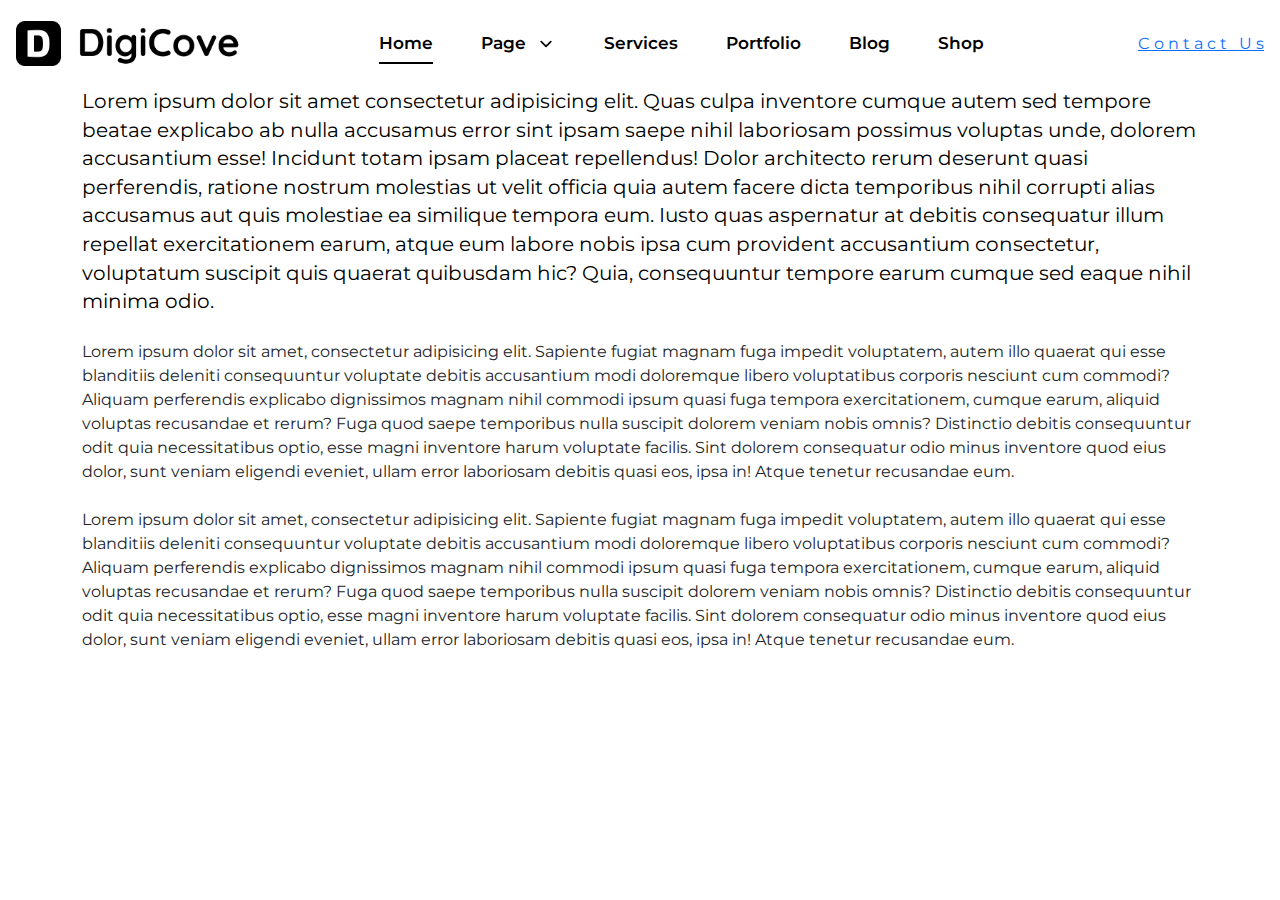
<file: shiv.html>
<!DOCTYPE html>
<html lang="en">
<head>
    <meta charset="UTF-8">
    <meta name="viewport" content="width=device-width, initial-scale=1.0">
    <title>Document</title>
    <link rel="stylesheet" href="assets/css/style.min.css">
    <link rel="stylesheet" href="assets/bootstrap/bootstrap.css">
</head>
<body>
<!-- navbar start -->

<nav class="navbar navbar-expand-xl  container-fluid px-3" aria-label="Offcanvas navbar large">
      <a class="navLogo d-flex align-items-center" href="javascript:;"><img src="assets/img/navbar/logo.png" alt="logo" class="img-fluid w-100 h-100"></a>
      <button class="navbar-toggler d-xl-none d-flex align-items-center border-0 shadow-none "  type="button" data-bs-toggle="offcanvas" data-bs-target="#offcanvasNavbar2" aria-controls="offcanvasNavbar2" aria-label="Toggle navigation">
        <span class="menuIcon d-inline-flex align-items-center"> <img src="assets/img/navbar/menu.svg" alt="menu" class="img-fluid w-100 h-100"></span>
      </button>
      <div class="offcanvas offcanvas-end text-bg-dark d-xl-block d-none" >
      
        <div class="offcanvas-body ">
            <ul class="navbar-nav justify-content-center gap-5 flex-grow-1 pe-3">
              <li class="nav-item navItem">
                <a class="nav-link d-flex align-items-center mainLink" aria-current="page" href="#"><span class="d-inline-flex align-items-center navLink active">home</span></a>
              </li>
              <li class="nav-item navItem">
                <a class="nav-link d-flex align-items-center mainLink" aria-current="page" href="#"><span class="d-inline-flex align-items-center navLink ">Page</span>  <span class="d-inline-flex align-items-center arrowIcon"><img src="assets/img/navbar/downarrow.png" alt="downarrow" class="img-fluid w-100 h-100"></span></a>
                <ul class="sub-menu">
                    <li>
                        <a href="javascript:;" class="subMenuLink d-flex align-items-center">
                          <span class="d-inline-flex align-items-center innerSubMenu">About</span>
                        </a>
                    </li>
                      <li>
                        <a href="javascript:;" class="subMenuLink d-flex align-items-center">
                          <span class="d-inline-flex align-items-center innerSubMenu">Our Team</span>
                        </a>
                    </li>
                      <li>
                        <a href="javascript:;" class="subMenuLink d-flex align-items-center">
                          <span class="d-inline-flex align-items-center innerSubMenu">Team Single</span>
                        </a>
                    </li>
                      <li>
                        <a href="javascript:;" class="subMenuLink d-flex align-items-center">
                          <span class="d-inline-flex align-items-center innerSubMenu">Contact</span>
                        </a>
                    </li>
                      <li>
                        <a href="javascript:;" class="subMenuLink d-flex align-items-center">
                          <span class="d-inline-flex align-items-center innerSubMenu">FAQs</span>
                        </a>
                    </li>
                      <li>
                        <a href="javascript:;" class="subMenuLink d-flex align-items-center">
                          <span class="d-inline-flex align-items-center innerSubMenu">Pricing Table</span>
                        </a>
                    </li>
                      <li>
                        <a href="javascript:;" class="subMenuLink d-flex align-items-center">
                          <span class="d-inline-flex align-items-center innerSubMenu">404</span>
                        </a>
                    </li>
                </ul>
              </li>
              <li class="nav-item navItem">
                <a class="nav-link d-flex align-items-center mainLink" aria-current="page" href="#"><span class="d-inline-flex align-items-center navLink ">Services</span>  </a>
             
              </li>
              <li class="nav-item navItem">
                <a class="nav-link d-flex align-items-center mainLink" aria-current="page" href="#"><span class="d-inline-flex align-items-center navLink ">Portfolio</span> </a>
              </li>
              <li class="nav-item navItem">
                <a class="nav-link d-flex align-items-center mainLink" aria-current="page" href="#"><span class="d-inline-flex align-items-center navLink ">Blog</span> </a>
              </li>
              <li class="nav-item navItem">
                <a class="nav-link d-flex align-items-center mainLink" aria-current="page" href="#"><span class="d-inline-flex align-items-center navLink ">Shop</span> </a>
              </li>
            </ul>
            <div class="pxl-button d-flex align-items-center">
              <a class=" pxl-wobble pxl-icon--right" href="javascript:;" data-wow-delay="ms">
                <span class="letter pxl-jump">C</span>
                <span class="letter pxl-jump">o</span>
                <span class="letter pxl-jump">n</span>
                <span class="letter pxl-jump">t</span>
                <span class="letter pxl-jump">a</span>
                <span class="letter pxl-jump">c</span>
                <span class="letter pxl-jump">t</span>
                <span class="letter pxl-jump">&nbsp;</span>
                <span class="letter pxl-jump">U</span>
                <span class="letter pxl-jump">s</span>
              </a>
            </div>
        </div>
    </div>
    
</nav>

<!-- navbar end  -->

    <div class="container-fluid">
        <div class="container">
            <div class="row gap-4">
                <div class="col-12">
                    <div class="body_text">Lorem ipsum dolor sit amet consectetur adipisicing elit. Quas culpa inventore cumque autem sed tempore beatae explicabo ab nulla accusamus error sint ipsam saepe nihil laboriosam possimus voluptas unde, dolorem accusantium esse! Incidunt totam ipsam placeat repellendus! Dolor architecto rerum deserunt quasi perferendis, ratione nostrum molestias ut velit officia quia autem facere dicta temporibus nihil corrupti alias accusamus aut quis molestiae ea similique tempora eum. Iusto quas aspernatur at debitis consequatur illum repellat exercitationem earum, atque eum labore nobis ipsa cum provident accusantium consectetur, voluptatum suscipit quis quaerat quibusdam hic? Quia, consequuntur tempore earum cumque sed eaque nihil minima odio.</div>
                </div>
                <div class="col-12">
                    <div class="body_text_Small">Lorem ipsum dolor sit amet, consectetur adipisicing elit. Sapiente fugiat magnam fuga impedit voluptatem, autem illo quaerat qui esse blanditiis deleniti consequuntur voluptate debitis accusantium modi doloremque libero voluptatibus corporis nesciunt cum commodi? Aliquam perferendis explicabo dignissimos magnam nihil commodi ipsum quasi fuga tempora exercitationem, cumque earum, aliquid voluptas recusandae et rerum? Fuga quod saepe temporibus nulla suscipit dolorem veniam nobis omnis? Distinctio debitis consequuntur odit quia necessitatibus optio, esse magni inventore harum voluptate facilis. Sint dolorem consequatur odio minus inventore quod eius dolor, sunt veniam eligendi eveniet, ullam error laboriosam debitis quasi eos, ipsa in! Atque tenetur recusandae eum.</div>
                </div>
                <div class="col-12">
                    <div class="body_text_Large">Lorem ipsum dolor sit amet, consectetur adipisicing elit. Sapiente fugiat magnam fuga impedit voluptatem, autem illo quaerat qui esse blanditiis deleniti consequuntur voluptate debitis accusantium modi doloremque libero voluptatibus corporis nesciunt cum commodi? Aliquam perferendis explicabo dignissimos magnam nihil commodi ipsum quasi fuga tempora exercitationem, cumque earum, aliquid voluptas recusandae et rerum? Fuga quod saepe temporibus nulla suscipit dolorem veniam nobis omnis? Distinctio debitis consequuntur odit quia necessitatibus optio, esse magni inventore harum voluptate facilis. Sint dolorem consequatur odio minus inventore quod eius dolor, sunt veniam eligendi eveniet, ullam error laboriosam debitis quasi eos, ipsa in! Atque tenetur recusandae eum.</div>
                </div>
            </div>
        </div>
    </div>

<!-- navbar section end  -->

<!-- nav offcanvas  -->
<div class="offcanvas offcanvas-start text-bg-dark bg-white d-xl-none d-block mobileOffcanvas" tabindex="-1" id="offcanvasNavbar2" aria-labelledby="offcanvasNavbar2Label">
    <div class="offcanvas-header">
      <div class="offcanvas-title d-flex align-items-center logomobile" id="offcanvasNavbar2Label"><img src="assets/img/navbar/mobilelogo.png" alt="logo" class="img-fluid w-100 h-100"></div>
      <button type="button" class=" border-0 shadow-none border-0 bg-transparent" data-bs-dismiss="offcanvas" aria-label="Close"> <span class="closeBtn d-inline-flex align-items-center"> <img src="assets/img/navbar/Close.png" alt="close" class="img-fluid w-100 h-100"></span></button>
    </div>
    <div class="offcanvas-body">
      <div class="input-group mb-3 inputGroup">
        <input type="text" class="form-control border-0 shadow-none bg-transparents inputSearch" placeholder="Search" aria-label="Recipient's username" aria-describedby="basic-addon2">
        <span class="input-group-text searchIcon" id="basic-addon2"><img src="assets/img/navbar/search.svg" alt="search" class="img-fluid w-100 h-100"></span>
      </div>
      <ul class="mobileUl mb-0 list-unstyled">
        <li><a href="javascript:;" class="d-flex align-items-center mobileLink active">Home</a></li>
      </ul>
      <div class="accordion mobileAccordion" id="accordionExample">
        <div class="accordion-item itemAccordion">
          <div class="accordion-header">
            <button class="accordion-button accordionBtn" type="button" data-bs-toggle="collapse" data-bs-target="#collapseTwo" aria-expanded="true" aria-controls="collapseOne">
              Pages
            </button>
          </div>
          <div id="collapseTwo" class="accordion-collapse collapse " data-bs-parent="#accordionExample">
            <div class="accordion-body p-0">
              <ul class="mobileMenu list-unstyled">
                <li>
                    <a href="javascript:;" class="subMenuLink d-flex align-items-center">
                      <span class="d-inline-flex align-items-center innerSubMenu">About</span>
                    </a>
                </li>
                  <li>
                    <a href="javascript:;" class="subMenuLink d-flex align-items-center">
                      <span class="d-inline-flex align-items-center innerSubMenu">Our Team</span>
                    </a>
                </li>
                  <li>
                    <a href="javascript:;" class="subMenuLink d-flex align-items-center">
                      <span class="d-inline-flex align-items-center innerSubMenu">Team Single</span>
                    </a>
                </li>
                  <li>
                    <a href="javascript:;" class="subMenuLink d-flex align-items-center">
                      <span class="d-inline-flex align-items-center innerSubMenu">Contact</span>
                    </a>
                </li>
                  <li>
                    <a href="javascript:;" class="subMenuLink d-flex align-items-center">
                      <span class="d-inline-flex align-items-center innerSubMenu">FAQs</span>
                    </a>
                </li>
                  <li>
                    <a href="javascript:;" class="subMenuLink d-flex align-items-center">
                      <span class="d-inline-flex align-items-center innerSubMenu">Pricing Table</span>
                    </a>
                </li>
                  <li>
                    <a href="javascript:;" class="subMenuLink d-flex align-items-center">
                      <span class="d-inline-flex align-items-center innerSubMenu">404</span>
                    </a>
                </li>
            </ul>
            </div>
          </div>
        </div>
      </div>
      <ul class="mobileUl mb-0 list-unstyled">
        <li><a href="javascript:;" class="d-flex align-items-center mobileLink ">Services</a></li>
        <li><a href="javascript:;" class="d-flex align-items-center mobileLink ">Portfolio</a></li>
        <li><a href="javascript:;" class="d-flex align-items-center mobileLink ">Blog</a></li>
        <li><a href="javascript:;" class="d-flex align-items-center mobileLink ">Shop</a></li>

      </ul>

    </div>
</div>

    <script src="assets/bootstrap/bootstrap.js"></script>
</body>
</html>
</file>
<file: assets/css/style.min.css>
.text_ellipsis_1{display:-webkit-box;-webkit-line-clamp:1;-webkit-box-orient:vertical;overflow:hidden;text-overflow:ellipsis}.text_ellipsis_2{display:-webkit-box;-webkit-line-clamp:2;-webkit-box-orient:vertical;overflow:hidden;text-overflow:ellipsis}.text_ellipsis_3{display:-webkit-box;-webkit-line-clamp:3;-webkit-box-orient:vertical;overflow:hidden;text-overflow:ellipsis}.text_ellipsis_4{display:-webkit-box;-webkit-line-clamp:4;-webkit-box-orient:vertical;overflow:hidden;text-overflow:ellipsis}.text_ellipsis_5{display:-webkit-box;-webkit-line-clamp:5;-webkit-box-orient:vertical;overflow:hidden;text-overflow:ellipsis}@font-face{font-family:"Montserrat";src:url("../fonts/Montserrat-Black.woff2") format("woff2"),url("../fonts/Montserrat-Black.woff") format("woff");font-weight:900;font-style:normal;font-display:swap}@font-face{font-family:"Montserrat";src:url("../fonts/Montserrat-BoldItalic.woff2") format("woff2"),url("../fonts/Montserrat-BoldItalic.woff") format("woff");font-weight:bold;font-style:italic;font-display:swap}@font-face{font-family:"Montserrat";src:url("../fonts/Montserrat-ExtraBold.woff2") format("woff2"),url("../fonts/Montserrat-ExtraBold.woff") format("woff");font-weight:bold;font-style:normal;font-display:swap}@font-face{font-family:"Montserrat";src:url("../fonts/Montserrat-BlackItalic.woff2") format("woff2"),url("../fonts/Montserrat-BlackItalic.woff") format("woff");font-weight:900;font-style:italic;font-display:swap}@font-face{font-family:"Montserrat";src:url("../fonts/Montserrat-ExtraBoldItalic.woff2") format("woff2"),url("../fonts/Montserrat-ExtraBoldItalic.woff") format("woff");font-weight:bold;font-style:italic;font-display:swap}@font-face{font-family:"Montserrat";src:url("../fonts/Montserrat-Bold.woff2") format("woff2"),url("../fonts/Montserrat-Bold.woff") format("woff");font-weight:bold;font-style:normal;font-display:swap}@font-face{font-family:"Montserrat";src:url("../fonts/Montserrat-Regular.woff2") format("woff2"),url("../fonts/Montserrat-Regular.woff") format("woff");font-weight:normal;font-style:normal;font-display:swap}@font-face{font-family:"Montserrat";src:url("../fonts/Montserrat-LightItalic.woff2") format("woff2"),url("../fonts/Montserrat-LightItalic.woff") format("woff");font-weight:300;font-style:italic;font-display:swap}@font-face{font-family:"Montserrat";src:url("../fonts/Montserrat-MediumItalic.woff2") format("woff2"),url("../fonts/Montserrat-MediumItalic.woff") format("woff");font-weight:500;font-style:italic;font-display:swap}@font-face{font-family:"Montserrat";src:url("../fonts/Montserrat-ExtraLight.woff2") format("woff2"),url("../fonts/Montserrat-ExtraLight.woff") format("woff");font-weight:200;font-style:normal;font-display:swap}@font-face{font-family:"Montserrat";src:url("../fonts/Montserrat-SemiBold.woff2") format("woff2"),url("../fonts/Montserrat-SemiBold.woff") format("woff");font-weight:600;font-style:normal;font-display:swap}@font-face{font-family:"Montserrat";src:url("../fonts/Montserrat-ExtraLightItalic.woff2") format("woff2"),url("../fonts/Montserrat-ExtraLightItalic.woff") format("woff");font-weight:200;font-style:italic;font-display:swap}@font-face{font-family:"Montserrat";src:url("../fonts/Montserrat-Medium.woff2") format("woff2"),url("../fonts/Montserrat-Medium.woff") format("woff");font-weight:500;font-style:normal;font-display:swap}@font-face{font-family:"Montserrat";src:url("../fonts/Montserrat-Light.woff2") format("woff2"),url("../fonts/Montserrat-Light.woff") format("woff");font-weight:300;font-style:normal;font-display:swap}@font-face{font-family:"Montserrat";src:url("../fonts/Montserrat-Italic.woff2") format("woff2"),url("../fonts/Montserrat-Italic.woff") format("woff");font-weight:normal;font-style:italic;font-display:swap}@font-face{font-family:"Montserrat";src:url("../fonts/Montserrat-Thin.woff2") format("woff2"),url("../fonts/Montserrat-Thin.woff") format("woff");font-weight:100;font-style:normal;font-display:swap}@font-face{font-family:"Montserrat";src:url("../fonts/Montserrat-ThinItalic.woff2") format("woff2"),url("../fonts/Montserrat-ThinItalic.woff") format("woff");font-weight:100;font-style:italic;font-display:swap}@font-face{font-family:"Montserrat";src:url("../fonts/Montserrat-SemiBoldItalic.woff2") format("woff2"),url("../fonts/Montserrat-SemiBoldItalic.woff") format("woff");font-weight:600;font-style:italic;font-display:swap}.body_text{color:#000;font-size:15px;font-weight:400;line-height:143%}@media only screen and (min-width: 576px){.body_text{font-size:16px}}@media only screen and (min-width: 768px){.body_text{font-size:17px}}@media only screen and (min-width: 992px){.body_text{font-size:18px}}@media only screen and (min-width: 1200px){.body_text{font-size:20px}}.body_text_small{font-size:16px;line-height:1.6}.body_text_large{font-size:15px;color:#000;line-height:130%}@media only screen and (min-width: 576px){.body_text_large{font-size:16px}}@media only screen and (min-width: 768px){.body_text_large{font-size:17px}}@media only screen and (min-width: 992px){.body_text_large{font-size:18px}}.section_spacing{padding-block:1.5rem}@media only screen and (min-width: 992px){.section_spacing{padding-block:2.5rem}}.bg_drak{background-color:#000}.bg_light{background-color:#f8f9fa}.body_heading{color:#000;font-size:25px;font-weight:600;line-height:130%}@media only screen and (min-width: 576px){.body_heading{font-size:35px}}@media only screen and (min-width: 768px){.body_heading{font-size:36px}}@media only screen and (min-width: 992px){.body_heading{font-size:42px}}@media only screen and (min-width: 1200px){.body_heading{font-size:51px}}@media only screen and (min-width: 1400px){.body_heading{font-size:59px}}.body_heading_small{font-size:17px;font-weight:600;color:#000}@media only screen and (min-width: 576px){.body_heading_small{font-size:18px}}@media only screen and (min-width: 768px){.body_heading_small{font-size:16px}}@media only screen and (min-width: 992px){.body_heading_small{font-size:20px}}@media only screen and (min-width: 1200px){.body_heading_small{font-size:22px}}@media only screen and (min-width: 1400px){.body_heading_small{font-size:25px}}.body_heading_large{color:#000;font-size:24px;font-weight:600;line-height:125%}@media only screen and (min-width: 576px){.body_heading_large{font-size:30px}}@media only screen and (min-width: 768px){.body_heading_large{font-size:35px}}@media only screen and (min-width: 992px){.body_heading_large{font-size:30px}}@media only screen and (min-width: 1200px){.body_heading_large{font-size:40px}}@media only screen and (min-width: 1400px){.body_heading_large{font-size:48px}}.body_subheading{font-size:15px;font-weight:600;color:#000}@media only screen and (min-width: 992px){.body_subheading{font-size:17px}}@media only screen and (min-width: 1200px){.body_subheading{font-size:20px}}@media only screen and (min-width: 1400px){.body_subheading{font-size:22px}}.body_subheading_small{font-size:13px;font-weight:700;color:#000}.body_subheading_large{font-size:18px;font-weight:600;line-height:130%;color:#000}@media only screen and (min-width: 576px){.body_subheading_large{font-size:20px}}@media only screen and (min-width: 768px){.body_subheading_large{font-size:22px}}@media only screen and (min-width: 1200px){.body_subheading_large{font-size:24px}}@media only screen and (min-width: 1400px){.body_subheading_large{font-size:29px}}.opColor{color:#a7baba}body{font-family:Montserrat !important}@keyframes pxl-jump{50%{transform:translateY(-30%)}}.mainBtn{display:inline-flex !important;align-items:center !important;font-size:16px !important;font-weight:600 !important;color:#fff !important;padding:8px 20px 8px 20px !important;line-height:34px !important;letter-spacing:.005em !important;border-radius:10px !important;transition:.5s;position:relative;cursor:pointer;box-shadow:0 4px 30px rgba(89,100,255,.1) !important;background:linear-gradient(90deg, #ff7369 0%, #ffb06d 100%) !important;height:auto !important;overflow:hidden !important}@media only screen and (min-width: 768px){.mainBtn{padding:11px 25px 12px 25px !important}}@media only screen and (min-width: 992px){.mainBtn{padding:11px 40px 12px 36px !important}}.mainBtn .body_Animation .waviy{position:relative;font-size:15px;font-weight:700}@media only screen and (min-width: 768px){.mainBtn .body_Animation .waviy{font-size:16px}}.mainBtn .body_Animation .waviy span{transition:all .3s ease-in-out}.mainBtn .body_Animation .waviy .rotatetxt{color:#fff !important;margin-left:-4px}.mainBtn .body_Animation:hover .waviy span{position:relative;display:inline-block;animation:flip .3s 1;animation-delay:calc(.11s*var(--i))}@keyframes flip{50%{transform:scaleX(0)}}.playbtn{color:#ff7369;font-size:16px;font-weight:600;z-index:30000;border:1px solid #ff7369;height:50px;width:50px;border-radius:50%;display:flex;align-items:center;justify-content:center}@media only screen and (min-width: 576px){.playbtn{height:60px;width:60px;font-size:19px}}@media only screen and (min-width: 768px){.playbtn{height:80px;width:80px;font-size:21px}}@media only screen and (min-width: 992px){.playbtn{height:100px;width:100px;font-size:25px}}.talkbtn{padding:6px 20px 6px 20px !important}.body_Animation .waviy{position:relative;font-size:15px;font-weight:600}.body_Animation .waviy span{transition:all .3s ease-in-out}.body_Animation .waviy .rotatetxt{margin-left:-3px}.body_Animation:hover .waviy span{position:relative;display:inline-block;animation:flip .3s 1;animation-delay:calc(.11s*var(--i))}@keyframes flip{50%{transform:scaleX(0)}}.navBtn{background-color:#000;display:inline-flex;align-items:center;text-decoration:none;font-size:14px;font-weight:600;color:#fff;line-height:34px;padding:8px 22px;letter-spacing:.005em;border-radius:10px;transition:.5s;position:relative;cursor:pointer;box-shadow:0 4px 30px rgba(89,100,255,.1);background:#000;height:auto;overflow:hidden}.navBtn .waviy span{color:#fff}.main .threelines{display:flex;align-items:center;justify-content:space-between;padding:0 23.73%;position:absolute;left:0;top:0;right:0;bottom:0;width:100%;overflow:hidden;z-index:-1}.main .threelines .line{background-color:#ececec;display:inline-block;width:1px;height:100%}.heroSection{padding-top:30px;padding-bottom:30%}@media only screen and (min-width: 1400px){.heroSection{padding-top:130px}}.heroSection .mySubheading{background-color:#f2f2f2;display:inline-flex;padding:2px 20px 2px 20px;border-radius:100px;font-weight:700;margin-bottom:15px}.heroSection .mytxt{padding:15px 0 0 0px}@media only screen and (min-width: 1200px){.heroSection .mytxt{padding:15px 0 0 40px}}@media only screen and (min-width: 1400px){.heroSection .mytxt{padding:15px 0 0 40px}}.heroSection .body_Animation{padding:25px 0 0 0px}@media only screen and (min-width: 992px){.heroSection .body_Animation{padding:30px 0 0 0px}}@media only screen and (min-width: 1200px){.heroSection .body_Animation{padding:40px 0 0 40px}}@media only screen and (min-width: 1400px){.heroSection .body_Animation{padding:75px 0 0 40px}}.heroSection .body_Animation .waivyanc{font-size:21px}.heroSection .body_Animation .waviy{position:relative;font-size:16px;font-weight:600}@media only screen and (min-width: 576px){.heroSection .body_Animation .waviy{font-size:16px}}@media only screen and (min-width: 768px){.heroSection .body_Animation .waviy{font-size:17px}}@media only screen and (min-width: 992px){.heroSection .body_Animation .waviy{font-size:19px}}.heroSection .body_Animation .waviy span{transition:all .3s ease-in-out}.heroSection .body_Animation .waviy .rotatetxt{margin-left:-3px}.heroSection .body_Animation .pinkImage{position:relative}.heroSection .body_Animation .pinkImage::after{content:"";position:absolute;background:linear-gradient(90deg, #ff7369 0%, #ffb06d 100%);width:30px;height:30px;border-radius:50%;z-index:-1;top:50%;transform:translateY(-50%);-webkit-clip-path:polygon(50% 0%, 80% 10%, 100% 35%, 100% 70%, 75% 94%, 50% 100%, 20% 90%, 0% 70%, 0% 35%, 20% 10%);clip-path:polygon(50% 0%, 80% 10%, 100% 35%, 100% 70%, 75% 94%, 50% 100%, 20% 90%, 0% 70%, 0% 35%, 20% 10%);right:-35px}.heroSection .body_Animation:hover .waviy span{position:relative;display:inline-block;animation:flip .3s 1;animation-delay:calc(.11s*var(--i))}@keyframes flip{50%{transform:scaleX(0)}}.setionTwo{background-color:#000}.setionTwo .BigIamge{overflow:hidden;border-radius:15px;margin-top:-30%;aspect-ratio:2/1;-o-object-fit:cover;object-fit:cover}.setionTwo .BigIamge img{overflow:hidden;transform:scale3d(1.5, 1.5, 1);transition:transform 5s ease-in-out;-o-object-fit:cover;object-fit:cover}.setionTwo:hover img{transform:scale(1)}.setionTwo .content{margin-top:50px}@media only screen and (min-width: 992px){.setionTwo .content{margin-top:80px}}@media only screen and (min-width: 1200px){.setionTwo .content{margin-top:120px}}.setionTwo .cardRow{margin-block:30px}@media only screen and (min-width: 576px){.setionTwo .cardRow{margin-top:40px}}@media only screen and (min-width: 768px){.setionTwo .cardRow{margin-top:50px}}@media only screen and (min-width: 992px){.setionTwo .cardRow{margin-top:70px}}@media only screen and (min-width: 1200px){.setionTwo .cardRow{margin-top:80px}}.setionTwo .cardRow .mainCard{position:relative;transition:all .3s ease-in-out;padding-left:0px;padding-right:8px;padding-block:20px}@media only screen and (min-width: 576px){.setionTwo .cardRow .mainCard{padding-inline:20px}}.setionTwo .cardRow .mainCard .cardImg{height:40px;width:40px;transition:all .3s ease-in-out}@media only screen and (min-width: 992px){.setionTwo .cardRow .mainCard .cardImg{height:45px;width:45px}}.setionTwo .cardRow .mainCard .cardImg img{filter:contrast(0);transition:all .3s ease-in-out;transform:rotate(360deg)}.setionTwo .cardRow .mainCard .cardHeading{padding-top:30px}.setionTwo .cardRow .mainCard .cardbtn{height:20px;width:20px;margin-top:30px}.setionTwo .cardRow .mainCard .cardbtn img{filter:contrast(0);transition:all .3s ease-in-out}.setionTwo .cardRow .mainCard::after{content:"";position:absolute;bottom:0%;left:0;right:0%;height:1px;width:100%;background-color:#f2f2f2;opacity:.4}@media only screen and (min-width: 576px){.setionTwo .cardRow .mainCard::after{top:0;right:0%;height:100%;width:1px}}.setionTwo .cardRow .mainCard:hover .cardImg img{transform:rotate(-360deg) scale(1.1);filter:none}.setionTwo .cardRow .mainCard:hover .cardbtn img{filter:none;transform:rotate(45deg)}.marqueeSection .marqueeTxt{margin-bottom:0;position:relative;font-size:30px;font-weight:700;color:rgba(0,0,0,0);text-stroke-color:#6a6a6a;-webkit-text-stroke-color:#6a6a6a;text-stroke-width:1px;-webkit-text-stroke-width:1px;animation:marquee 15s linear infinite}@media only screen and (min-width: 576px){.marqueeSection .marqueeTxt{font-size:40px}}@media only screen and (min-width: 768px){.marqueeSection .marqueeTxt{font-size:60px}}@media only screen and (min-width: 992px){.marqueeSection .marqueeTxt{font-size:70px}}@media only screen and (min-width: 1200px){.marqueeSection .marqueeTxt{font-size:90px}}@media only screen and (min-width: 1400px){.marqueeSection .marqueeTxt{font-size:110px}}@keyframes marquee{0%{left:0}100%{left:-100%}}.unlockSection .imagesSection .unlockimg01{aspect-ratio:10/12;-o-object-fit:cover;object-fit:cover}.unlockSection .imagesSection .unlockimg02{-o-object-fit:cover;object-fit:cover;height:70%;width:80%;bottom:-4%;right:-28%}@media only screen and (min-width: 992px){.unlockSection .imagesSection .unlockimg02{width:75%;right:-22%}}@media only screen and (min-width: 1200px){.unlockSection .imagesSection .unlockimg02{height:70%;width:80%;bottom:-4%;right:-28%}}.unlockSection .unlocktxt{padding-left:0px;padding-top:45px}@media only screen and (min-width: 768px){.unlockSection .unlocktxt{padding-top:45px}}@media only screen and (min-width: 992px){.unlockSection .unlocktxt{padding-left:70px;padding-top:0}}@media only screen and (min-width: 1200px){.unlockSection .unlocktxt{padding-left:133px}}.unlockSection .unlocktxt .unlocktxtHeading{padding-top:0px}@media only screen and (min-width: 1400px){.unlockSection .unlocktxt .unlocktxtHeading{padding-top:50px}}.unlockSection .unlocktxt .mainCard{padding-top:20px;padding-left:20px}@media only screen and (min-width: 576px){.unlockSection .unlocktxt .mainCard{padding-left:30px;padding-top:30px}}@media only screen and (min-width: 1200px){.unlockSection .unlocktxt .mainCard{padding-top:45px}}.unlockSection .unlocktxt .mainCard .unlockIcon{height:45px;width:45px;padding:10px}@media only screen and (min-width: 992px){.unlockSection .unlocktxt .mainCard .unlockIcon{height:55px;width:55px}}.unlockSection .unlocktxt .mainCard .unlockIconTxt .carddescription{padding-top:12px;opacity:.8}@media only screen and (min-width: 576px){.unlockSection .unlocktxt .mainCard .unlockIconTxt .carddescription{padding-top:20px}}.unlockSection .unlocktxt .mainBtndiv{padding-left:0px;padding-top:45px}@media only screen and (min-width: 992px){.unlockSection .unlocktxt .mainBtndiv{padding-left:60px}}.sectionFour .navTabs{border:0 !important}.sectionFour .navTabs .navItem{border:0 !important;box-shadow:none !important}.sectionFour .navTabs .navItem .navLink{border:0 !important;color:#000 !important;font-size:17px !important;font-weight:600 !important}.sectionFour .navTabs .navItem .navLink.active{color:#ff7369 !important}@media only screen and (min-width: 992px){.sectionFour .navTabs .navItem .navLink{font-size:16px !important}}@media only screen and (min-width: 1200px){.sectionFour .navTabs .navItem .navLink{font-size:18px !important}}.sectionFour .tabContent{margin-top:30px}@media only screen and (min-width: 576px){.sectionFour .tabContent{margin-top:50px}}@media only screen and (min-width: 768px){.sectionFour .tabContent{margin-top:60px}}@media only screen and (min-width: 992px){.sectionFour .tabContent{margin-top:70px}}@media only screen and (min-width: 1200px){.sectionFour .tabContent{margin-top:100px}}.sectionFour .tabContent .sec0401img{aspect-ratio:1/1}.sectionFour .tabContent .sec0402img{aspect-ratio:1/2.08}.sectionFour .tabContent .sec0403img{aspect-ratio:1/1}.sectionFour .tabContent .sec0404img{aspect-ratio:1/1}.sectionFour .tabContent .sectionImg{-o-object-fit:cover;object-fit:cover;position:relative}.sectionFour .tabContent .sectionImg:hover .hoverDiv{opacity:1;visibility:visible}.sectionFour .tabContent .hoverDiv{position:absolute;bottom:0%;right:0;background-color:#000;color:#fff;padding:10px 40px 10px 10px;font-size:16px;line-height:180%;font-weight:600;width:260px;opacity:0;visibility:hidden;transition:all .3s ease-in-out}@media only screen and (min-width: 576px){.sectionFour .tabContent .hoverDiv{padding:10px 50px 10px 15px;font-size:18px}}@media only screen and (min-width: 992px){.sectionFour .tabContent .hoverDiv{padding:20px 80px 20px 25px;font-size:20px}}.inner{aspect-ratio:2/1;-o-object-fit:cover;object-fit:cover;position:relative;z-index:2}.inner::after{content:"";position:absolute;height:100%;width:100%;top:0%;left:0%;right:0%;background-color:rgba(0,0,0,.5)}.sectionFive .mainPageInner{aspect-ratio:2/1}@media only screen and (min-width: 768px){.sectionFive .mainPageInner{aspect-ratio:3/1}}.sectionSix{position:relative}@media only screen and (min-width: 768px){.sectionSix::after{display:none}}@media only screen and (min-width: 992px){.sectionSix::after{display:inline-block;content:"";position:absolute;top:50%;right:15%;transform:translateY(-50%);-webkit-text-decoration:dotted;text-decoration:dotted;height:2px;width:70%;border-top:2px dashed #000;z-index:-1;opacity:.3}}.sectionSix .cardDiv{margin-top:30px}@media only screen and (min-width: 576px){.sectionSix .cardDiv{margin-top:40px}}@media only screen and (min-width: 768px){.sectionSix .cardDiv{margin-top:60px}}@media only screen and (min-width: 992px){.sectionSix .cardDiv{margin-top:80px}}@media only screen and (min-width: 1200px){.sectionSix .cardDiv{margin-top:100px}}.sectionSix .cardDiv .mainCard .cardCircle{position:relative}.sectionSix .cardDiv .mainCard .cardCircle .cardImg{aspect-ratio:1/1;-o-object-fit:cover;object-fit:cover;border-radius:50%;overflow:hidden}.sectionSix .cardDiv .mainCard .cardCircle .threeDiv{position:absolute;bottom:-22px;left:50%;transform:translateX(-50%);width:46px;height:46px;border-radius:50%;z-index:1;background:linear-gradient(90deg, #ff7369 0%, #ffb06d 100%)}.sectionSix .cardDiv .mainCard .cardCircle .threeDiv::after{content:"";position:absolute;width:10px;height:10px;border-radius:50%;background-color:#fdfdfd;top:50%;left:50%;transform:translate(-50%, -50%);z-index:2}.sectionSix .cardDiv .mainCard .cardCircle .threeDiv::before{content:"";position:absolute;width:56px;height:56px;border-radius:50%;top:50%;left:50%;transform:translate(-50%, -50%);opacity:.3;z-index:-1;background:linear-gradient(90deg, #ff7369 0%, #ffb06d 100%)}.sectionSix .cardDiv .mainCard .cardHEading{padding-top:50px;text-align:center;opacity:.8;display:-webkit-box;-webkit-line-clamp:2;-webkit-box-orient:vertical;overflow:hidden;text-overflow:ellipsis}.sectionSix .cardDiv .mainCard .cardDescription{padding-top:15px;text-align:center;opacity:.6;font-weight:500;display:-webkit-box;-webkit-line-clamp:5;-webkit-box-orient:vertical;overflow:hidden;text-overflow:ellipsis}.newsSection .mainHaeding{color:#ff7369;padding-bottom:10px}.newsSection .mainCardDiv{margin-top:0px}@media only screen and (min-width: 576px){.newsSection .mainCardDiv{margin-top:30px}}@media only screen and (min-width: 768px){.newsSection .mainCardDiv{margin-top:40px}}@media only screen and (min-width: 992px){.newsSection .mainCardDiv{margin-top:50px}}@media only screen and (min-width: 1200px){.newsSection .mainCardDiv{margin-top:60px}}.newsSection .mainCardDiv .mainCard{margin-block:10px;border-radius:0 15px 15px 0}.newsSection .mainCardDiv .mainCard .cardImage{aspect-ratio:1/1;-o-object-fit:cover;object-fit:cover}.newsSection .mainCardDiv .mainCard .cardImage img{-o-object-fit:cover;object-fit:cover}.newsSection .mainCardDiv .mainCard .cardHeading{font-size:18px;font-weight:700;opacity:.8;text-align:left !important;padding-block:25px}.newsSection .mainCardDiv .mainCard .cardHeading .colorChange{color:#ff7369}.newsSection .mainCardDiv .mainCard .cardSubheading{text-align:left;opacity:.9;position:relative}.newsSection .arrowDiv{position:absolute;top:50%;right:10%;transform:translateY(-50%)}@media only screen and (min-width: 768px){.newsSection .arrowDiv{right:7%}}.newsSection .arrowDiv .swiper-button-next{border-radius:50%;height:50px;width:50px}.newsSection .arrowDiv .swiper-button-next .arrowImg{height:80px;width:30px;transform:rotate(180deg)}.newsSection .arrowDiv .swiper-button-next::after{content:""}.newsSection .arrowDiv .swiper-button-prev{height:50px;width:50px;border-radius:50%}.newsSection .arrowDiv .swiper-button-prev .arrowImg{height:80px;width:30px}.newsSection .arrowDiv .swiper-button-prev::after{content:""}.newsSection .swiper-pagination{position:absolute;bottom:-3% !important}.newsSection .swiper-pagination .swiper-pagination-bullet{background-color:#000 !important;opacity:1}.newsSection .swiper-pagination .swiper-pagination-bullet-active{background-color:#ff7369 !important}.logoSection .doubleImg{padding:5px;overflow:hidden;position:relative}@media only screen and (min-width: 576px){.logoSection .doubleImg{padding:8px}}@media only screen and (min-width: 992px){.logoSection .doubleImg{padding:15px}}.logoSection .doubleImg .logoSecImg{filter:grayscale(1);aspect-ratio:1/1}@media only screen and (min-width: 576px){.logoSection .doubleImg .logoSecImg{aspect-ratio:2/1}}.logoSection .doubleImg .logoSecImg.logoSecImgOne{opacity:1;visibility:visible;transition:all .5s ease-in-out;-o-object-fit:cover;object-fit:cover}.logoSection .doubleImg .logoSecImg.logoSecImgTwo{position:absolute;opacity:0;visibility:hidden;transform:translateY(100%);transition:all .5s ease-in-out;-o-object-fit:cover;object-fit:cover}.logoSection .doubleImg:hover .logoSecImgOne{visibility:hidden;opacity:0}.logoSection .doubleImg:hover .logoSecImgTwo{transform:translateY(-100%);opacity:1;visibility:visible}.gitSection .gitHeading{color:#fff;padding-bottom:20px}.gitSection .gitSubheading{color:#fff;line-height:140%;padding-right:0px;padding-bottom:10px}@media only screen and (min-width: 1200px){.gitSection .gitSubheading{padding-right:90px}}.gitSection .gitdes{color:#fff;opacity:.7}.gitSection .numberDiv{padding-top:15px}.gitSection .numberDiv .number{color:#fff;transition:all .3s ease-in-out}.gitSection .numberDiv .number:hover{color:#ff7369}.gitSection .formSide .formLabelInput{padding:10px;color:#fff;box-shadow:none;opacity:.6;background:rgba(0,0,0,0) !important}.gitSection .formSide .formLabelInput:focus{border-color:inherit !important}.gitSection .formSide .formLabelInput::-moz-placeholder{color:#fff;opacity:.6;font-weight:500}.gitSection .formSide .formLabelInput::placeholder{color:#fff;opacity:.6;font-weight:500}.footerSection .lineOne .logo{height:34px;width:180px;-o-object-fit:cover;object-fit:cover}@media only screen and (min-width: 768px){.footerSection .lineOne .logo{height:34px;width:180px}}@media only screen and (min-width: 1200px){.footerSection .lineOne .logo{height:44px;width:220px}}.footerSection .lineOne .address .addIcon{height:15px;width:15px}.footerSection .lineOne .address.common{padding-top:20px}@media only screen and (min-width: 1200px){.footerSection .lineOne .address.common{padding-top:30px}}.footerSection .lineOne .address .addresstxt{color:#fff;font-size:15px;font-weight:600}.footerSection .lineTwo .MainHeading{font-size:20px;font-weight:600;color:#ff7369}.footerSection .lineTwo .mainCommon{padding-top:12px}.footerSection .lineTwo .maintxtanc{font-size:15px;font-weight:600;color:#fff;transition:all .3s ease-in-out}.footerSection .lineTwo .maintxtanc:hover{color:#ff7369}.footerSection .lineFour .mianiHEading{font-size:20px;color:#ff7369}.footerSection .lineFour .socialLinks{padding-top:10px}.footerSection .lineFour .socialLinks .socialImg{height:35px;width:35px;-o-object-fit:cover;object-fit:cover;background-color:#252525;border-radius:50%;overflow:hidden;display:flex;align-items:center;justify-content:center}@media only screen and (min-width: 1200px){.footerSection .lineFour .socialLinks .socialImg{height:40px;width:40px;padding:12px}}.footerSection .lineFour .copyRight .copyRightAnc{color:#fff;font-size:15px;font-weight:600}.navbar{height:80px;background-color:#fff}@media only screen and (min-width: 576px){.navbar{height:87px}}.navbar .navLogo{height:28px}@media only screen and (min-width: 576px){.navbar .navLogo{height:35px}}@media only screen and (min-width: 768px){.navbar .navLogo{height:45px}}.navbar .navbar-toggler .menuIcon{width:20px;height:20px}@media only screen and (min-width: 576px){.navbar .navbar-toggler .menuIcon{width:30px;height:30px}}@media only screen and (min-width: 1400px){.navbar .navbar-nav{margin-left:140px}}.navbar .navbar-nav .navItem{position:relative;transition:all .3s ease-in-out}.navbar .navbar-nav .navItem:hover .mainLink .arrowIcon img{transform:rotateZ(180deg)}.navbar .navbar-nav .navItem:hover .mainLink .navLink:after{width:100%}.navbar .navbar-nav .navItem:hover .sub-menu{visibility:visible;opacity:1}.navbar .navbar-nav .navItem .mainLink{padding:32px 0px;transition:all .3s ease-in-out}.navbar .navbar-nav .navItem .mainLink .navLink{font-size:17px;color:#000;text-transform:capitalize;font-weight:600;display:flex;align-items:center;position:relative;transition:all .3s ease-in-out}.navbar .navbar-nav .navItem .mainLink .navLink.active::after{content:"";position:absolute;height:2px;width:100%;background-color:#000;left:0;bottom:-8px;transition:all .3s ease}.navbar .navbar-nav .navItem .mainLink .navLink::after{content:"";position:absolute;height:2px;width:0;background-color:#000;left:0;bottom:-8px;transition:all .3s ease}.navbar .navbar-nav .navItem .mainLink .arrowIcon{width:20px;height:20px;margin-left:10px}.navbar .navbar-nav .navItem .mainLink .arrowIcon img{transition:all .3s ease-in-out}.navbar .navbar-nav .navItem .sub-menu{background-color:#000;position:absolute;left:0;min-width:270px;opacity:0;visibility:hidden;transform-origin:top center;transition:all .3s ease;z-index:99;box-shadow:0 10px 60px rgba(0,0,0,.07);padding:15px 0}.navbar .navbar-nav .navItem .sub-menu .subMenuLink{text-decoration:none;padding:.65em 1.7em;transition:all .3s ease-in-out}.navbar .navbar-nav .navItem .sub-menu .subMenuLink:hover{padding-left:40px !important}.navbar .navbar-nav .navItem .sub-menu .subMenuLink:hover .innerSubMenu::after{opacity:1;visibility:visible;width:100%}.navbar .navbar-nav .navItem .sub-menu .subMenuLink .innerSubMenu{line-height:23px;position:relative;font-size:15px;text-transform:capitalize;font-weight:600;color:#fff;transition:all .3s ease-in-out}.navbar .navbar-nav .navItem .sub-menu .subMenuLink .innerSubMenu:after{position:absolute;content:"";left:0;bottom:-3px;height:1px;width:0;background-color:#fff;opacity:0;visibility:hidden;transition:all .3s ease-in-out}.mobileOffcanvas{width:300px !important}.mobileOffcanvas .logomobile{height:28px}.mobileOffcanvas .closeBtn{width:25px;height:25px}@media only screen and (min-width: 768px){.mobileOffcanvas .closeBtn{width:35px;height:35px}}.mobileOffcanvas .inputGroup .inputSearch{border-radius:100px;background-color:#f1f2f6;border-bottom:2px solid #ececec;padding:0 15px;height:40px;font-size:18px;color:#000;font-weight:600;height:40px}.mobileOffcanvas .inputGroup .inputSearch::-moz-placeholder{font-size:17px;color:#000;font-weight:600}.mobileOffcanvas .inputGroup .inputSearch::placeholder{font-size:17px;color:#000;font-weight:600}.mobileOffcanvas .inputGroup .searchIcon{background-color:#f1f2f6;border-radius:100px;border:none;box-shadow:none;width:40px;height:40px;padding:8px !important}.mobileOffcanvas .mobileUl .mobileLink{color:#000;font-size:14px;font-weight:700;border-bottom:1px solid rgba(0,0,0,.06);padding:10px 5px 10px 10px;text-decoration:none}.mobileOffcanvas .mobileUl .mobileLink.active{color:#ff7268}.mobileOffcanvas .mobileAccordion .itemAccordion{border:none;box-shadow:none}.mobileOffcanvas .mobileAccordion .itemAccordion .accordionBtn{border:none;box-shadow:none;color:#000;font-size:14px;font-weight:700;border-bottom:1px solid rgba(0,0,0,.06);padding:7px 5px 7px 10px}.mobileOffcanvas .mobileAccordion .itemAccordion .accordionBtn.active{color:#ff7268}.mobileOffcanvas .mobileAccordion .itemAccordion .accordionBtn::after{border-radius:3px;background-color:rgba(0,0,0,.03);height:28px;width:28px;display:flex;align-items:center;justify-content:center;background-position:center;background-size:10px}.mobileOffcanvas .mobileAccordion .itemAccordion .accordionBtn:not(.collapsed){background-color:rgba(0,0,0,0);border-radius:0px}.mobileOffcanvas .mobileAccordion .itemAccordion .mobileMenu{background-color:rgba(0,0,0,0)}.mobileOffcanvas .mobileAccordion .itemAccordion .mobileMenu .subMenuLink{font-size:13px;display:block;color:#000;font-size:14px;font-weight:600;border-bottom:1px solid rgba(0,0,0,.06);text-decoration:none;padding:10px 10px}@media only screen and (min-width: 576px){.mobileOffcanvas .mobileAccordion .itemAccordion .mobileMenu .subMenuLink{padding:13px 12px;font-size:14px}}/*# sourceMappingURL=style.min.css.map */
</file>
